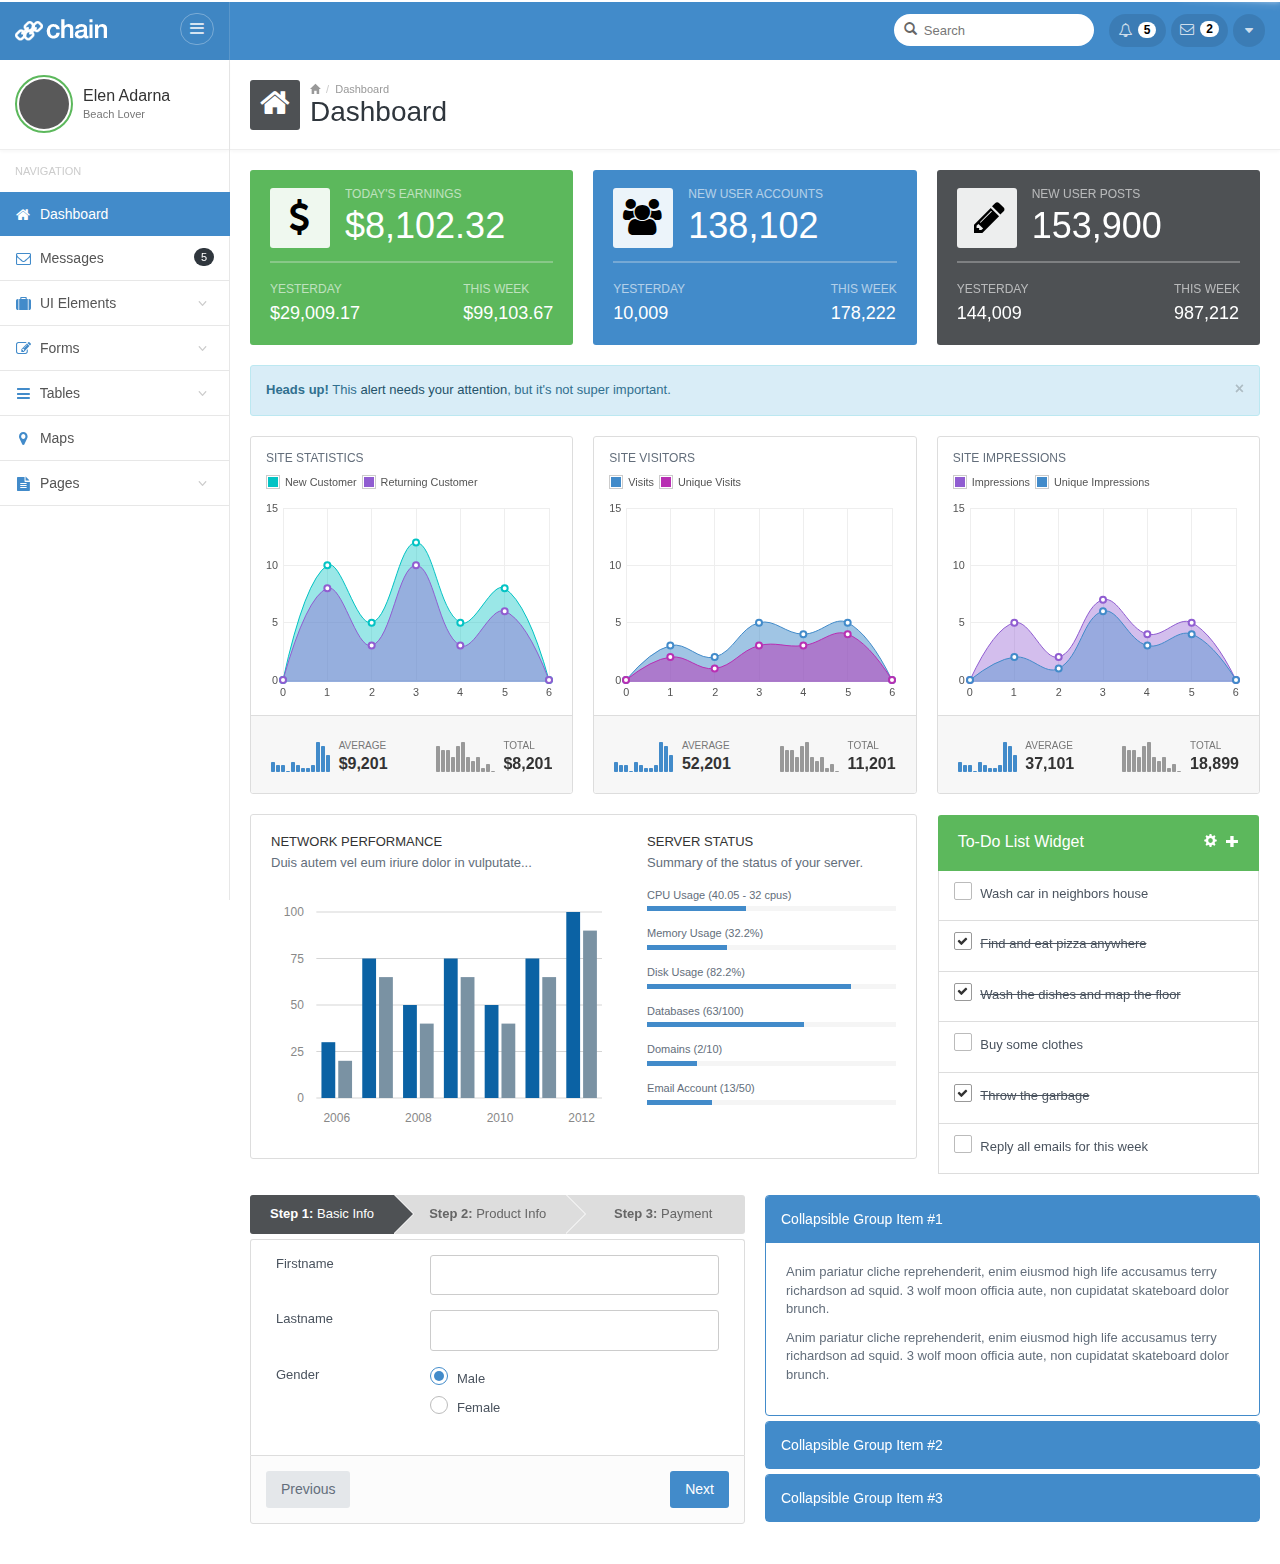
<file: template/index.html>
<!DOCTYPE html>
<html lang="en">
    <head>
        <meta charset="utf-8">
        <meta name="viewport" content="width=device-width, initial-scale=1.0, maximum-scale=1.0">
        <meta name="description" content="">
        <meta name="author" content="">

        <title>Chain Responsive Bootstrap3 Admin</title>

        <link href="css/style.default.css" rel="stylesheet">
        <link href="css/morris.css" rel="stylesheet">
        <link href="css/select2.css" rel="stylesheet" />

        <!-- HTML5 shim and Respond.js IE8 support of HTML5 elements and media queries -->
        <!--[if lt IE 9]>
        <script src="js/html5shiv.js"></script>
        <script src="js/respond.min.js"></script>
        <![endif]-->
    </head>

    <body>
        
        <header>
            <div class="headerwrapper">
                <div class="header-left">
                    <a href="index.html" class="logo">
                        <img src="images/logo.png" alt="" /> 
                    </a>
                    <div class="pull-right">
                        <a href="" class="menu-collapse">
                            <i class="fa fa-bars"></i>
                        </a>
                    </div>
                </div><!-- header-left -->
                
                <div class="header-right">
                    
                    <div class="pull-right">
                        
                        <form class="form form-search" action="search-results.html">
                            <input type="search" class="form-control" placeholder="Search" />
                        </form>
                        
                        <div class="btn-group btn-group-list btn-group-notification">
                            <button type="button" class="btn btn-default dropdown-toggle" data-toggle="dropdown">
                              <i class="fa fa-bell-o"></i>
                              <span class="badge">5</span>
                            </button>
                            <div class="dropdown-menu pull-right">
                                <a href="" class="link-right"><i class="fa fa-search"></i></a>
                                <h5>Notification</h5>
                                <ul class="media-list dropdown-list">
                                    <li class="media">
                                        <img class="img-circle pull-left noti-thumb" src="images/photos/user1.png" alt="">
                                        <div class="media-body">
                                          <strong>Nusja Nawancali</strong> likes a photo of you
                                          <small class="date"><i class="fa fa-thumbs-up"></i> 15 minutes ago</small>
                                        </div>
                                    </li>
                                    <li class="media">
                                        <img class="img-circle pull-left noti-thumb" src="images/photos/user2.png" alt="">
                                        <div class="media-body">
                                          <strong>Weno Carasbong</strong> shared a photo of you in your <strong>Mobile Uploads</strong> album.
                                          <small class="date"><i class="fa fa-calendar"></i> July 04, 2014</small>
                                        </div>
                                    </li>
                                    <li class="media">
                                        <img class="img-circle pull-left noti-thumb" src="images/photos/user3.png" alt="">
                                        <div class="media-body">
                                          <strong>Venro Leonga</strong> likes a photo of you
                                          <small class="date"><i class="fa fa-thumbs-up"></i> July 03, 2014</small>
                                        </div>
                                    </li>
                                    <li class="media">
                                        <img class="img-circle pull-left noti-thumb" src="images/photos/user4.png" alt="">
                                        <div class="media-body">
                                          <strong>Nanterey Reslaba</strong> shared a photo of you in your <strong>Mobile Uploads</strong> album.
                                          <small class="date"><i class="fa fa-calendar"></i> July 03, 2014</small>
                                        </div>
                                    </li>
                                    <li class="media">
                                        <img class="img-circle pull-left noti-thumb" src="images/photos/user1.png" alt="">
                                        <div class="media-body">
                                          <strong>Nusja Nawancali</strong> shared a photo of you in your <strong>Mobile Uploads</strong> album.
                                          <small class="date"><i class="fa fa-calendar"></i> July 02, 2014</small>
                                        </div>
                                    </li>
                                </ul>
                                <div class="dropdown-footer text-center">
                                    <a href="" class="link">See All Notifications</a>
                                </div>
                            </div><!-- dropdown-menu -->
                        </div><!-- btn-group -->
                        
                        <div class="btn-group btn-group-list btn-group-messages">
                            <button type="button" class="btn btn-default dropdown-toggle" data-toggle="dropdown">
                                <i class="fa fa-envelope-o"></i>
                                <span class="badge">2</span>
                            </button>
                            <div class="dropdown-menu pull-right">
                                <a href="" class="link-right"><i class="fa fa-plus"></i></a>
                                <h5>New Messages</h5>
                                <ul class="media-list dropdown-list">
                                    <li class="media">
                                        <span class="badge badge-success">New</span>
                                        <img class="img-circle pull-left noti-thumb" src="images/photos/user1.png" alt="">
                                        <div class="media-body">
                                          <strong>Nusja Nawancali</strong>
                                          <p>Hi! How are you?...</p>
                                          <small class="date"><i class="fa fa-clock-o"></i> 15 minutes ago</small>
                                        </div>
                                    </li>
                                    <li class="media">
                                        <span class="badge badge-success">New</span>
                                        <img class="img-circle pull-left noti-thumb" src="images/photos/user2.png" alt="">
                                        <div class="media-body">
                                          <strong>Weno Carasbong</strong>
                                          <p>Lorem ipsum dolor sit amet...</p>
                                          <small class="date"><i class="fa fa-clock-o"></i> July 04, 2014</small>
                                        </div>
                                    </li>
                                    <li class="media">
                                        <img class="img-circle pull-left noti-thumb" src="images/photos/user3.png" alt="">
                                        <div class="media-body">
                                          <strong>Venro Leonga</strong>
                                          <p>Do you have the time to listen to me...</p>
                                          <small class="date"><i class="fa fa-clock-o"></i> July 03, 2014</small>
                                        </div>
                                    </li>
                                    <li class="media">
                                        <img class="img-circle pull-left noti-thumb" src="images/photos/user4.png" alt="">
                                        <div class="media-body">
                                          <strong>Nanterey Reslaba</strong>
                                          <p>It might seem crazy what I'm about to say...</p>
                                          <small class="date"><i class="fa fa-clock-o"></i> July 03, 2014</small>
                                        </div>
                                    </li>
                                    <li class="media">
                                        <img class="img-circle pull-left noti-thumb" src="images/photos/user1.png" alt="">
                                        <div class="media-body">
                                          <strong>Nusja Nawancali</strong>
                                          <p>Hey I just met you and this is crazy...</p>
                                          <small class="date"><i class="fa fa-clock-o"></i> July 02, 2014</small>
                                        </div>
                                    </li>
                                </ul>
                                <div class="dropdown-footer text-center">
                                    <a href="" class="link">See All Messages</a>
                                </div>
                            </div><!-- dropdown-menu -->
                        </div><!-- btn-group -->
                        
                        <div class="btn-group btn-group-option">
                            <button type="button" class="btn btn-default dropdown-toggle" data-toggle="dropdown">
                              <i class="fa fa-caret-down"></i>
                            </button>
                            <ul class="dropdown-menu pull-right" role="menu">
                              <li><a href="#"><i class="glyphicon glyphicon-user"></i> My Profile</a></li>
                              <li><a href="#"><i class="glyphicon glyphicon-star"></i> Activity Log</a></li>
                              <li><a href="#"><i class="glyphicon glyphicon-cog"></i> Account Settings</a></li>
                              <li><a href="#"><i class="glyphicon glyphicon-question-sign"></i> Help</a></li>
                              <li class="divider"></li>
                              <li><a href="#"><i class="glyphicon glyphicon-log-out"></i>Sign Out</a></li>
                            </ul>
                        </div><!-- btn-group -->
                        
                    </div><!-- pull-right -->
                    
                </div><!-- header-right -->
                
            </div><!-- headerwrapper -->
        </header>
        
        <section>
            <div class="mainwrapper">
                <div class="leftpanel">
                    <div class="media profile-left">
                        <a class="pull-left profile-thumb" href="profile.html">
                            <img class="img-circle" src="images/photos/profile.png" alt="">
                        </a>
                        <div class="media-body">
                            <h4 class="media-heading">Elen Adarna</h4>
                            <small class="text-muted">Beach Lover</small>
                        </div>
                    </div><!-- media -->
                    
                    <h5 class="leftpanel-title">Navigation</h5>
                    <ul class="nav nav-pills nav-stacked">
                        <li class="active"><a href="index.html"><i class="fa fa-home"></i> <span>Dashboard</span></a></li>
                        <li><a href="messages.html"><span class="pull-right badge">5</span><i class="fa fa-envelope-o"></i> <span>Messages</span></a></li>
                        <li class="parent"><a href=""><i class="fa fa-suitcase"></i> <span>UI Elements</span></a>
                            <ul class="children">
                                <li><a href="alerts.html">Alerts &amp; Notifications</a></li>
                                <li><a href="buttons.html">Buttons</a></li>
                                <li><a href="extras.html">Extras</a></li>
                                <li><a href="graphs.html">Graphs &amp; Charts</a></li>
                                <li><a href="icons.html">Icons</a></li>
                                <li><a href="modals.html">Modals</a></li>
                                <li><a href="widgets.html">Panels &amp; Widgets</a></li>
                                <li><a href="sliders.html">Sliders</a></li>                                
                                <li><a href="tabs-accordions.html">Tabs &amp; Accordions</a></li>
                                <li><a href="typography.html">Typography</a></li>
                            </ul>
                        </li>
                        <li class="parent"><a href=""><i class="fa fa-edit"></i> <span>Forms</span></a>
                            <ul class="children">
                                <li><a href="code-editor.html">Code Editor</a></li>
                                <li><a href="general-forms.html">General Forms</a></li>
                                <li><a href="form-layouts.html">Layouts</a></li>
                                <li><a href="wysiwyg.html">Text Editor</a></li>
                                <li><a href="form-validation.html">Validation</a></li>
                                <li><a href="form-wizards.html">Wizards</a></li>
                            </ul>
                        </li>
                        <li class="parent"><a href=""><i class="fa fa-bars"></i> <span>Tables</span></a>
                            <ul class="children">
                                <li><a href="basic-tables.html">Basic Tables</a></li>
                                <li><a href="data-tables.html">Data Tables</a></li>
                            </ul>
                        </li>
                        <li><a href="maps.html"><i class="fa fa-map-marker"></i> <span>Maps</span></a></li>
                        <li class="parent"><a href=""><i class="fa fa-file-text"></i> <span>Pages</span></a>
                            <ul class="children">
                                <li><a href="notfound.html">404 Page</a></li>
                                <li><a href="blank.html">Blank Page</a></li>
                                <li><a href="calendar.html">Calendar</a></li>
                                <li><a href="invoice.html">Invoice</a></li>
                                <li><a href="locked.html">Locked Screen</a></li>
                                <li><a href="media-manager.html">Media Manager</a></li>
                                <li><a href="people-directory.html">People Directory</a></li>
                                <li><a href="profile.html">Profile</a></li>                                
                                <li><a href="search-results.html">Search Results</a></li>
                                <li><a href="signin.html">Sign In</a></li>
                                <li><a href="signup.html">Sign Up</a></li>
                            </ul>
                        </li>
                        
                    </ul>
                    
                </div><!-- leftpanel -->
                
                <div class="mainpanel">
                    <div class="pageheader">
                        <div class="media">
                            <div class="pageicon pull-left">
                                <i class="fa fa-home"></i>
                            </div>
                            <div class="media-body">
                                <ul class="breadcrumb">
                                    <li><a href=""><i class="glyphicon glyphicon-home"></i></a></li>
                                    <li>Dashboard</li>
                                </ul>
                                <h4>Dashboard</h4>
                            </div>
                        </div><!-- media -->
                    </div><!-- pageheader -->
                    
                    <div class="contentpanel">
                        
                        <div class="row row-stat">
                            <div class="col-md-4">
                                <div class="panel panel-success-alt noborder">
                                    <div class="panel-heading noborder">
                                        <div class="panel-btns">
                                            <a href="" class="panel-close tooltips" data-toggle="tooltip" title="Close Panel"><i class="fa fa-times"></i></a>
                                        </div><!-- panel-btns -->
                                        <div class="panel-icon"><i class="fa fa-dollar"></i></div>
                                        <div class="media-body">
                                            <h5 class="md-title nomargin">Today's Earnings</h5>
                                            <h1 class="mt5">$8,102.32</h1>
                                        </div><!-- media-body -->
                                        <hr>
                                        <div class="clearfix mt20">
                                            <div class="pull-left">
                                                <h5 class="md-title nomargin">Yesterday</h5>
                                                <h4 class="nomargin">$29,009.17</h4>
                                            </div>
                                            <div class="pull-right">
                                                <h5 class="md-title nomargin">This Week</h5>
                                                <h4 class="nomargin">$99,103.67</h4>
                                            </div>
                                        </div>
                                        
                                    </div><!-- panel-body -->
                                </div><!-- panel -->
                            </div><!-- col-md-4 -->
                            
                            <div class="col-md-4">
                                <div class="panel panel-primary noborder">
                                    <div class="panel-heading noborder">
                                        <div class="panel-btns">
                                            <a href="" class="panel-close tooltips" data-toggle="tooltip" title="Close Panel"><i class="fa fa-times"></i></a>
                                        </div><!-- panel-btns -->
                                        <div class="panel-icon"><i class="fa fa-users"></i></div>
                                        <div class="media-body">
                                            <h5 class="md-title nomargin">New User Accounts</h5>
                                            <h1 class="mt5">138,102</h1>
                                        </div><!-- media-body -->
                                        <hr>
                                        <div class="clearfix mt20">
                                            <div class="pull-left">
                                                <h5 class="md-title nomargin">Yesterday</h5>
                                                <h4 class="nomargin">10,009</h4>
                                            </div>
                                            <div class="pull-right">
                                                <h5 class="md-title nomargin">This Week</h5>
                                                <h4 class="nomargin">178,222</h4>
                                            </div>
                                        </div>
                                        
                                    </div><!-- panel-body -->
                                </div><!-- panel -->
                            </div><!-- col-md-4 -->
                            
                            <div class="col-md-4">
                                <div class="panel panel-dark noborder">
                                    <div class="panel-heading noborder">
                                        <div class="panel-btns">
                                            <a href="" class="panel-close tooltips" data-toggle="tooltip" data-placement="left" title="Close Panel"><i class="fa fa-times"></i></a>
                                        </div><!-- panel-btns -->
                                        <div class="panel-icon"><i class="fa fa-pencil"></i></div>
                                        <div class="media-body">
                                            <h5 class="md-title nomargin">New User Posts</h5>
                                            <h1 class="mt5">153,900</h1>
                                        </div><!-- media-body -->
                                        <hr>
                                        <div class="clearfix mt20">
                                            <div class="pull-left">
                                                <h5 class="md-title nomargin">Yesterday</h5>
                                                <h4 class="nomargin">144,009</h4>
                                            </div>
                                            <div class="pull-right">
                                                <h5 class="md-title nomargin">This Week</h5>
                                                <h4 class="nomargin">987,212</h4>
                                            </div>
                                        </div>
                                        
                                    </div><!-- panel-body -->
                                </div><!-- panel -->
                            </div><!-- col-md-4 -->
                        </div><!-- row -->
                        
                        <div class="alert alert-info">
                            <button aria-hidden="true" data-dismiss="alert" class="close" type="button">&times;</button>
                            <strong>Heads up!</strong> This <a class="alert-link" href="">alert needs your attention</a>, but it's not super important.
                        </div>

                        <div class="row">
                            <div class="col-md-4">
                                <div class="panel panel-default">
                                    <div class="panel-body padding15">
                                        <h5 class="md-title mt0 mb10">Site Statistics</h5>
                                        <div id="basicFlotLegend" class="flotLegend"></div>
                                        <div id="basicflot" class="flotChart"></div>
                                    </div><!-- panel-body -->
                                    <div class="panel-footer">
                                        <div class="tinystat pull-left">
                                            <div id="sparkline" class="chart mt5"></div>
                                            <div class="datainfo">
                                                <span class="text-muted">Average</span>
                                                <h4>$9,201</h4>
                                            </div>
                                        </div><!-- tinystat -->
                                        <div class="tinystat pull-right">
                                            <div id="sparkline2" class="chart mt5"></div>
                                            <div class="datainfo">
                                                <span class="text-muted">Total</span>
                                                <h4>$8,201</h4>
                                            </div>
                                        </div><!-- tinystat -->
                                    </div><!-- panel-footer -->
                                </div><!-- panel -->
                            </div>
                            
                            <div class="col-md-4">
                                <div class="panel panel-default">
                                    <div class="panel-body padding15">
                                        <h5 class="md-title mt0 mb10">Site Visitors</h5>
                                        <div id="basicFlotLegend2" class="flotLegend"></div>
                                        <div id="basicflot2" class="flotChart"></div>
                                    </div><!-- panel-body -->
                                    <div class="panel-footer">
                                        <div class="tinystat pull-left">
                                            <div id="sparkline3" class="chart mt5"></div>
                                            <div class="datainfo">
                                                <span class="text-muted">Average</span>
                                                <h4>52,201</h4>
                                            </div>
                                        </div><!-- tinystat -->
                                        <div class="tinystat pull-right">
                                            <div id="sparkline4" class="chart mt5"></div>
                                            <div class="datainfo">
                                                <span class="text-muted">Total</span>
                                                <h4>11,201</h4>
                                            </div>
                                        </div><!-- tinystat -->
                                    </div><!-- panel-footer -->
                                </div><!-- panel -->
                            </div>
                            
                            <div class="col-md-4">
                                <div class="panel panel-default">
                                    <div class="panel-body padding15">
                                        <h5 class="md-title mt0 mb10">Site Impressions</h5>
                                        <div id="basicFlotLegend3" class="flotLegend"></div>
                                        <div id="basicflot3" class="flotChart"></div>
                                    </div><!-- panel-body -->
                                    <div class="panel-footer">
                                        <div class="tinystat pull-left">
                                            <div id="sparkline5" class="chart mt5"></div>
                                            <div class="datainfo">
                                                <span class="text-muted">Average</span>
                                                <h4>37,101</h4>
                                            </div>
                                        </div><!-- tinystat -->
                                        <div class="tinystat pull-right">
                                            <div id="sparkline6" class="chart mt5"></div>
                                            <div class="datainfo">
                                                <span class="text-muted">Total</span>
                                                <h4>18,899</h4>
                                            </div>
                                        </div><!-- tinystat -->
                                    </div><!-- panel-footer -->
                                </div><!-- panel -->
                            </div>
                            
                        </div><!-- row -->
                        
                        <div class="row">
                            <div class="col-md-8">
                                <div class="panel panel-default">
                                  <div class="panel-body">
                                    <div class="row">
                                      <div class="col-md-7">
                                        <h5 class="lg-title">Network Performance</h5>
                                        <p class="mb15">Duis autem vel eum iriure dolor in vulputate...</p>
                                        <div id="bar-chart"></div>
                                      </div><!-- col-md-7 -->
                                      <div class="col-md-5">
                                        <h5 class="lg-title">Server Status</h5>
                                        <p class="mb15">Summary of the status of your server.</p>
                                        
                                        <span class="sublabel">CPU Usage (40.05 - 32 cpus)</span>
                                        <div class="progress progress-xs progress-metro">
                                          <div class="progress-bar progress-bar-primary" role="progressbar" aria-valuenow="40" aria-valuemin="0" aria-valuemax="100" style="width: 40%"></div>
                                        </div><!-- progress -->
                                        
                                        <span class="sublabel">Memory Usage (32.2%)</span>
                                        <div class="progress progress-xs progress-metro">
                                          <div class="progress-bar progress-bar-primary" role="progressbar" aria-valuenow="40" aria-valuemin="0" aria-valuemax="100" style="width: 32%"></div>
                                        </div><!-- progress -->
                                        
                                        <span class="sublabel">Disk Usage (82.2%)</span>
                                        <div class="progress progress-xs progress-metro">
                                          <div class="progress-bar progress-bar-primary" role="progressbar" aria-valuenow="40" aria-valuemin="0" aria-valuemax="100" style="width: 82%"></div>
                                        </div><!-- progress -->
                                        
                                        <span class="sublabel">Databases (63/100)</span>
                                        <div class="progress progress-xs progress-metro">
                                          <div class="progress-bar progress-bar-primary" role="progressbar" aria-valuenow="40" aria-valuemin="0" aria-valuemax="100" style="width: 63%"></div>
                                        </div><!-- progress -->
                                        
                                        <span class="sublabel">Domains (2/10)</span>
                                        <div class="progress progress-xs progress-metro">
                                          <div class="progress-bar progress-bar-primary" role="progressbar" aria-valuenow="40" aria-valuemin="0" aria-valuemax="100" style="width: 20%"></div>
                                        </div><!-- progress -->
                                        
                                        <span class="sublabel">Email Account (13/50)</span>
                                        <div class="progress progress-xs progress-metro">
                                          <div class="progress-bar progress-bar-primary" role="progressbar" aria-valuenow="40" aria-valuemin="0" aria-valuemax="100" style="width: 26%"></div>
                                        </div><!-- progress -->
                                        
                                        
                                      </div><!-- col-md-5 -->
                                    </div><!-- row -->
                                  </div><!-- panel-body -->
                                </div><!-- panel -->
                            </div>
                            
                            <div class="col-md-4">
                                <div class="panel panel-success-head widget-todo">
                                    <div class="panel-heading">
                                        <div class="pull-right">
                                            <a title="" data-toggle="tooltip" class="tooltips mr5" href="" data-original-title="Settings"><i class="glyphicon glyphicon-cog"></i></a>
                                            <a title="" data-toggle="tooltip" class="tooltips" id="addnewtodo" href="" data-original-title="Add New"><i class="glyphicon glyphicon-plus"></i></a>
                                        </div><!-- panel-btns -->
                                        <h3 class="panel-title">To-Do List Widget</h3>
                                    </div>
                                    <ul class="panel-body list-group nopadding">
                                        <li class="list-group-item">
                                              <div class="ckbox ckbox-default">
                                                  <input type="checkbox" id="washcar" value="1">
                                                  <label for="washcar">Wash car in neighbors house</label>
                                              </div>
                                        </li>
                                        <li class="list-group-item">
                                              <div class="ckbox ckbox-default">
                                                  <input type="checkbox" checked="checked" id="eatpizza" value="1">
                                                  <label for="eatpizza">Find and eat pizza anywhere</label>
                                              </div>
                                        </li>
                                        <li class="list-group-item">
                                              <div class="ckbox ckbox-default">
                                                  <input type="checkbox" checked="checked" id="washdish" value="1">
                                                  <label for="washdish">Wash the dishes and map the floor</label>
                                              </div>
                                        </li>
                                        <li class="list-group-item">
                                              <div class="ckbox ckbox-default">
                                                  <input type="checkbox" id="buyclothes" value="1">
                                                  <label for="buyclothes">Buy some clothes</label>
                                              </div>
                                        </li>
                                        <li class="list-group-item">
                                              <div class="ckbox ckbox-default">
                                                  <input type="checkbox" checked="checked" id="throw" value="1">
                                                  <label for="throw">Throw the garbage</label>
                                              </div>
                                        </li>
                                        <li class="list-group-item">
                                              <div class="ckbox ckbox-default">
                                                  <input type="checkbox" id="reply" value="1">
                                                  <label for="reply">Reply all emails for this week</label>
                                              </div>
                                        </li>
                                    </ul>
                                </div>
                            </div><!-- col-md-4 -->
                        </div><!-- row -->
                        
                        <div class="row row-dashboard">
                            <div class="col-md-6">
                                <!-- BASIC WIZARD -->
                                <form method="post" id="basicWizard" class="panel-wizard">
                                    <ul class="nav nav-justified nav-wizard mt0">
                                        <li><a href="#tab1" data-toggle="tab"><strong>Step 1:</strong> Basic Info</a></li>
                                        <li><a href="#tab2" data-toggle="tab"><strong>Step 2:</strong> Product Info</a></li>
                                        <li><a href="#tab3" data-toggle="tab"><strong>Step 3:</strong> Payment</a></li>
                                    </ul>
                
                                    <div class="tab-content">
                                        <div class="tab-pane" id="tab1">
                                            <div class="form-group">
                                                <label class="col-sm-4">Firstname</label>
                                                <div class="col-sm-8">
                                                    <input type="text" name="firstname" class="form-control" />
                                                </div>
                                            </div><!-- form-group -->
                                            
                                            <div class="form-group">
                                                <label class="col-sm-4">Lastname</label>
                                                <div class="col-sm-8">
                                                    <input type="text" name="lastname" class="form-control" />
                                                </div>
                                            </div><!-- form-group -->
                                            
                                            <div class="form-group">
                                                <label class="col-sm-4">Gender</label>
                                                <div class="col-sm-8">
                                                    <div class="rdio rdio-primary">
                                                        <input type="radio" checked="checked" id="male" value="m" name="radio">
                                                        <label for="male">Male</label>
                                                    </div>
                                                    <div class="rdio rdio-primary">
                                                        <input type="radio" value="f" id="female" name="radio">
                                                        <label for="female">Female</label>
                                                    </div>
                                                </div>
                                            </div><!-- form-group -->
                                        </div><!-- tab-pane -->
                                        
                                        <div class="tab-pane" id="tab2">
                                            <div class="form-group">
                                                <label class="col-sm-4">Product ID</label>
                                                <div class="col-sm-5">
                                                    <input type="text" name="product_id" class="form-control" />
                                                </div>
                                            </div><!-- form-group -->
                                            
                                            <div class="form-group">
                                                <label class="col-sm-4">Product Name</label>
                                                <div class="col-sm-8">
                                                    <input type="text" name="product_name" class="form-control" />
                                                </div>
                                            </div><!-- form-group -->
                                            
                                            <div class="form-group">
                                                <label class="col-sm-4">Category</label>
                                                <div class="col-sm-4">
                                                    <select class="width100p" data-placeholder="Choose One">
                                                        <option value="">Choose One</option>
                                                        <option value="">3D Animation</option>
                                                        <option value="">Web Design</option>
                                                        <option value="">Software Engineering</option>
                                                    </select>
                                                </div>
                                            </div><!-- form-group -->
                                        </div><!-- tab-pane -->
                                        
                                        <div class="tab-pane" id="tab3">
                                            <div class="form-group">
                                                <label class="col-sm-4">Card No</label>
                                                <div class="col-sm-8">
                                                    <input type="text" name="cardno" class="form-control" />
                                                </div>
                                            </div><!-- form-group -->
                      
                                            <div class="form-group">
                                                <label class="col-sm-4">Expiration</label>
                                                <div class="col-sm-4">
                                                    <select class="width100p" data-placeholder="Month">
                                                        <option value="">Choose One</option>
                                                        <option value="">January</option>
                                                        <option value="">February</option>
                                                        <option value="">March</option>
                                                        <option value="">...</option>
                                                    </select>
                                                </div>
                                                <div class="col-sm-4">
                                                    <select class="width100p" data-placeholder="Year">
                                                        <option value="">Choose One</option>
                                                        <option value="">2013</option>
                                                        <option value="">2014</option>
                                                        <option value="">2015</option>
                                                        <option value="">...</option>
                                                    </select>
                                                </div>
                                            </div><!-- form-group -->
                      
                                            <div class="form-group">
                                                <label class="col-sm-4">CSV</label>
                                                <div class="col-sm-4">
                                                    <input type="text" name="csv" class="form-control" />
                                                </div>
                                            </div><!-- form-group -->
                                        </div><!-- tab-pane -->
                                    </div><!-- tab-content -->
                
                                    <ul class="list-unstyled wizard">
                                        <li class="pull-left previous"><button type="button" class="btn btn-default">Previous</button></li>
                                        <li class="pull-right next"><button type="button" class="btn btn-primary">Next</button></li>
                                        <li class="pull-right finish hide"><button type="submit" class="btn btn-primary">Finish</button></li>
                                    </ul>
                                    
                                </form><!-- #basicWizard -->
                            </div><!-- col-md-6 -->
                            
                            <div class="col-md-6">
                                <div class="panel-group" id="accordion2">
                                    <div class="panel panel-primary">
                                        <div class="panel-heading">
                                            <h4 class="panel-title">
                                                <a data-toggle="collapse" data-parent="#accordion2" href="#collapseOne2">
                                                    Collapsible Group Item #1
                                                </a>
                                            </h4>
                                        </div>
                                        <div id="collapseOne2" class="panel-collapse collapse in">
                                            <div class="panel-body">
                                                <p>Anim pariatur cliche reprehenderit, enim eiusmod high life accusamus terry richardson ad squid. 3 wolf moon officia aute, non cupidatat skateboard dolor brunch.</p>
                                                <p>Anim pariatur cliche reprehenderit, enim eiusmod high life accusamus terry richardson ad squid. 3 wolf moon officia aute, non cupidatat skateboard dolor brunch.</p>
                                            </div>
                                        </div>
                                    </div><!-- panel -->
                                    
                                    <div class="panel panel-primary">
                                        <div class="panel-heading">
                                            <h4 class="panel-title">
                                                <a data-toggle="collapse" class="collapsed" data-parent="#accordion2" href="#collapseTwo2">
                                                    Collapsible Group Item #2
                                                </a>
                                            </h4>
                                        </div>
                                        <div id="collapseTwo2" class="panel-collapse collapse">
                                            <div class="panel-body">
                                                Anim pariatur cliche reprehenderit, enim eiusmod high life accusamus terry richardson ad squid. 3 wolf moon officia aute, non cupidatat skateboard dolor brunch. Food truck quinoa nesciunt laborum eiusmod. Brunch 3 wolf moon tempor, sunt aliqua put a bird on it squid single-origin coffee nulla assumenda shoreditch et. Nihil anim keffiyeh helvetica, craft beer labore wes anderson cred nesciunt sapiente ea proident. Ad vegan excepteur butcher vice lomo. Leggings occaecat craft beer farm-to-table, raw denim aesthetic synth nesciunt you probably haven't heard of them accusamus labore sustainable VHS.
                                            </div>
                                        </div>
                                    </div><!-- panel -->
                                    
                                    <div class="panel panel-primary">
                                        <div class="panel-heading">
                                            <h4 class="panel-title">
                                                <a data-toggle="collapse" class="collapsed" data-parent="#accordion2" href="#collapseThree2">
                                                    Collapsible Group Item #3
                                                </a>
                                            </h4>
                                        </div>
                                        <div id="collapseThree2" class="panel-collapse collapse">
                                            <div class="panel-body">
                                                <p>Anim pariatur cliche reprehenderit, enim eiusmod high life accusamus terry richardson ad squid. 3 wolf moon officia aute, non cupidatat skateboard dolor brunch.</p>
                                                <p>Food truck quinoa nesciunt laborum eiusmod. Brunch 3 wolf moon tempor, sunt aliqua put a bird on it squid single-origin coffee nulla assumenda shoreditch et. Nihil anim keffiyeh helvetica, craft beer labore wes anderson cred nesciunt sapiente ea proident.</p>
                                            </div>
                                        </div>
                                    </div><!-- panel -->
                                    
                                </div><!-- panel-group -->
                            </div>
                        </div><!-- row -->
                        
                    </div><!-- contentpanel -->
                    
                </div><!-- mainpanel -->
            </div><!-- mainwrapper -->
        </section>


        <script src="js/jquery-1.11.1.min.js"></script>
       <script src="js/jquery-migrate-1.2.1.min.js"></script>
        <script src="js/bootstrap.min.js"></script>
        <script src="js/modernizr.min.js"></script>
        <script src="js/pace.min.js"></script>
        <script src="js/retina.min.js"></script>
        <script src="js/jquery.cookies.js"></script>
        
        <script src="js/flot/jquery.flot.min.js"></script>
        <script src="js/flot/jquery.flot.resize.min.js"></script>
        <script src="js/flot/jquery.flot.spline.min.js"></script>
        <script src="js/jquery.sparkline.min.js"></script>
        <script src="js/morris.min.js"></script>
        <script src="js/raphael-2.1.0.min.js"></script>
        <script src="js/bootstrap-wizard.min.js"></script>
        <script src="js/select2.min.js"></script>

        <script src="js/custom.js"></script>
        <script src="js/dashboard.js"></script>

    </body>
</html>
</file>
<file: template/css/morris.css>
.morris-hover {
   position: absolute;
   z-index: 1000;
}

.morris-hover.morris-default-style {
   border-radius: 3px;
   padding: 6px;
   color: #333;
   background: rgba(255, 255, 255, 0.8);
   border: 1px solid #ddd;
   font-size: 12px;
   text-align: center;
}

.morris-hover.morris-default-style .morris-hover-row-label {
   font-weight: bold;
   margin: 0.25em 0;
}

.morris-hover.morris-default-style .morris-hover-point{
   white-space: nowrap;
   margin: 0.1em 0;
}
</file>
<file: template/css/select2.css>
/*
Version: 3.5.0 Timestamp: Mon Jun 16 19:29:44 EDT 2014
*/
.select2-container {
    margin: 0;
    position: relative;
    display: inline-block;
    /* inline-block for ie7 */
    zoom: 1;
    *display: inline;
    vertical-align: middle;
}

.select2-container,
.select2-drop,
.select2-search,
.select2-search input {
  /*
    Force border-box so that % widths fit the parent
    container without overlap because of margin/padding.
    More Info : http://www.quirksmode.org/css/box.html
  */
  -webkit-box-sizing: border-box; /* webkit */
     -moz-box-sizing: border-box; /* firefox */
          box-sizing: border-box; /* css3 */
}

.select2-container .select2-choice {
    display: block;
    padding: 5px 0 5px 8px;
    overflow: hidden;
    position: relative;
    font-size: 13px;

    border: 1px solid #ccc;
    white-space: nowrap;
    line-height: 29px;
    color: #444;
    text-decoration: none;

    -moz-border-radius: 3px;
    -webkit-border-radius: 3px;
    border-radius: 3px;

    background-clip: padding-box;
    background-color: #fff;

    -webkit-touch-callout: none;
      -webkit-user-select: none;
         -moz-user-select: none;
          -ms-user-select: none;
              user-select: none;
}

html[dir="rtl"] .select2-container .select2-choice {
    padding: 0 8px 0 0;
}

.select2-container.select2-drop-above .select2-choice {
    border-bottom-color: #aaa;

    border-radius: 0 0 4px 4px;

    background-image: -webkit-gradient(linear, left bottom, left top, color-stop(0, #eee), color-stop(0.9, #fff));
    background-image: -webkit-linear-gradient(center bottom, #eee 0%, #fff 90%);
    background-image: -moz-linear-gradient(center bottom, #eee 0%, #fff 90%);
    filter: progid:DXImageTransform.Microsoft.gradient(startColorstr='#ffffff', endColorstr='#eeeeee', GradientType=0);
    background-image: linear-gradient(to bottom, #eee 0%, #fff 90%);
}

.select2-container.select2-allowclear .select2-choice .select2-chosen {
    margin-right: 42px;
}

.select2-container .select2-choice > .select2-chosen {
    margin-right: 26px;
    display: block;
    overflow: hidden;

    white-space: nowrap;

    text-overflow: ellipsis;
    float: none;
    width: auto;
}

html[dir="rtl"] .select2-container .select2-choice > .select2-chosen {
    margin-left: 26px;
    margin-right: 0;
}

.select2-container .select2-choice abbr {
    display: none;
    width: 12px;
    height: 12px;
    position: absolute;
    right: 24px;
    top: 8px;

    font-size: 1px;
    text-decoration: none;

    border: 0;
    background: url('../images/select2.png') right top no-repeat;
    cursor: pointer;
    outline: 0;
}

.select2-container.select2-allowclear .select2-choice abbr {
    display: inline-block;
}

.select2-container .select2-choice abbr:hover {
    background-position: right -11px;
    cursor: pointer;
}

.select2-drop-mask {
    border: 0;
    margin: 0;
    padding: 0;
    position: fixed;
    left: 0;
    top: 0;
    min-height: 100%;
    min-width: 100%;
    height: auto;
    width: auto;
    opacity: 0;
    z-index: 9998;
    /* styles required for IE to work */
    background-color: #fff;
    filter: alpha(opacity=0);
}

.select2-drop {
    width: 100%;
    margin-top: -1px;
    position: absolute;
    z-index: 9999;
    top: 100%;

    background: #fff;
    color: #000;
    border: 1px solid #aaa;
    border-top: 0;

    border-radius: 0 0 4px 4px;

    -webkit-box-shadow: 0 4px 5px rgba(0, 0, 0, .15);
            box-shadow: 0 4px 5px rgba(0, 0, 0, .15);
}

.select2-drop.select2-drop-above {
    margin-top: 1px;
    border-top: 1px solid #aaa;
    border-bottom: 0;

    border-radius: 4px 4px 0 0;

    -webkit-box-shadow: 0 -4px 5px rgba(0, 0, 0, .15);
            box-shadow: 0 -4px 5px rgba(0, 0, 0, .15);
}

.select2-drop-active {
    border: 1px solid #999;
    border-top: 1px solid #999;
    background: #f7f7f7;
}

.select2-drop.select2-drop-above.select2-drop-active {
    border-top: 1px solid #999;
}

.select2-drop-auto-width {
    border-top: 1px solid #aaa;
    width: auto;
}

.select2-drop-auto-width .select2-search {
    padding-top: 4px;
}

.select2-container .select2-choice .select2-arrow {
    display: inline-block;
    width: 23px;
    height: 100%;
    position: absolute;
    right: 0;
    top: 2px;

    -moz-borde-radius: 0 3px 3px 0;
    -webkit-border-radius: 0 3px 3px 0;
    border-radius: 0 3px 3px 0;

    background-clip: padding-box;
}

html[dir="rtl"] .select2-container .select2-choice .select2-arrow {
    left: 0;
    right: auto;

    border-left: none;
    border-right: 1px solid #aaa;
    border-radius: 4px 0 0 4px;
}

.select2-container .select2-choice .select2-arrow b {
    display: block;
    width: 100%;
    height: 100%;
    background: url('../images/droparrows.png') no-repeat 0 15px;
    opacity: 0.75;
}

html[dir="rtl"] .select2-container .select2-choice .select2-arrow b {
    background-position: 2px 1px;
}

.select2-search {
    display: inline-block;
    width: 100%;
    min-height: 26px;
    margin: 0;
    padding-left: 4px;
    padding-right: 4px;

    position: relative;
    z-index: 10000;

    white-space: nowrap;
}

.select2-search input {
    width: 100%;
    height: auto !important;
    min-height: 26px;
    padding: 4px 20px 4px 5px;
    margin: 5px 0 0 0;

    outline: 0;
    font-family: sans-serif;
    font-size: 1em;

    border: 1px solid #aaa;
    border-radius: 0;

    -webkit-box-shadow: none;
            box-shadow: none;

    background: #fff url('../images/select2.png') no-repeat 100% -22px;
}

html[dir="rtl"] .select2-search input {
    padding: 4px 5px 4px 20px;

    background: #fff url('../images/select2.png') no-repeat -37px -22px;
    background: url('../images/select2.png') no-repeat -37px -22px, -webkit-gradient(linear, left bottom, left top, color-stop(0.85, #fff), color-stop(0.99, #eee));
    background: url('../images/select2.png') no-repeat -37px -22px, -webkit-linear-gradient(center bottom, #fff 85%, #eee 99%);
    background: url('../images/select2.png') no-repeat -37px -22px, -moz-linear-gradient(center bottom, #fff 85%, #eee 99%);
    background: url('../images/select2.png') no-repeat -37px -22px, linear-gradient(to bottom, #fff 85%, #eee 99%) 0 0;
}

.select2-drop.select2-drop-above .select2-search input {
    margin-top: 4px;
}

.select2-search input.select2-active {
    background: #fff url('../images/select2-spinner.gif') no-repeat 100%;
    background: url('../images/select2-spinner.gif') no-repeat 100%, -webkit-gradient(linear, left bottom, left top, color-stop(0.85, #fff), color-stop(0.99, #eee));
    background: url('../images/select2-spinner.gif') no-repeat 100%, -webkit-linear-gradient(center bottom, #fff 85%, #eee 99%);
    background: url('../images/select2-spinner.gif') no-repeat 100%, -moz-linear-gradient(center bottom, #fff 85%, #eee 99%);
    background: url('../images/select2-spinner.gif') no-repeat 100%, linear-gradient(to bottom, #fff 85%, #eee 99%) 0 0;
}

.select2-container-active .select2-choice,
.select2-container-active .select2-choices {
    border: 1px solid #999;
    outline: none;

    -moz-box-shadow: 3px 3px 0 rgba(12,12,12,0.05);
    -webkit-box-shadow: 3px 3px 0 rgba(12,12,12,0.05);
    box-shadow: 3px 3px 0 rgba(12,12,12,0.05);
}

.select2-dropdown-open .select2-choice {
    border-bottom-color: transparent;
    -webkit-box-shadow: 0 1px 0 #fff inset;
            box-shadow: 0 1px 0 #fff inset;

    border-bottom-left-radius: 0;
    border-bottom-right-radius: 0;
}

.select2-dropdown-open.select2-drop-above .select2-choice,
.select2-dropdown-open.select2-drop-above .select2-choices {
    border: 1px solid #5897fb;
    border-top-color: transparent;

    background-image: -webkit-gradient(linear, left top, left bottom, color-stop(0, #fff), color-stop(0.5, #eee));
    background-image: -webkit-linear-gradient(center top, #fff 0%, #eee 50%);
    background-image: -moz-linear-gradient(center top, #fff 0%, #eee 50%);
    filter: progid:DXImageTransform.Microsoft.gradient(startColorstr='#eeeeee', endColorstr='#ffffff', GradientType=0);
    background-image: linear-gradient(to bottom, #fff 0%, #eee 50%);
}

.select2-dropdown-open .select2-choice .select2-arrow {
    background: transparent;
    border-left: none;
    filter: none;
}
html[dir="rtl"] .select2-dropdown-open .select2-choice .select2-arrow {
    border-right: none;
}

.select2-dropdown-open .select2-choice .select2-arrow b {
    background-position: -48px 15px;
}

html[dir="rtl"] .select2-dropdown-open .select2-choice .select2-arrow b {
    background-position: -48px 15px;
}

.select2-hidden-accessible {
    border: 0;
    clip: rect(0 0 0 0);
    height: 1px;
    margin: -1px;
    overflow: hidden;
    padding: 0;
    position: absolute;
    width: 1px;
}

/* results */
.select2-results {
    max-height: 200px;
    padding: 0 0 0 4px;
    margin: 4px 4px 4px 0;
    position: relative;
    overflow-x: hidden;
    overflow-y: auto;
    -webkit-tap-highlight-color: rgba(0, 0, 0, 0);
}

html[dir="rtl"] .select2-results {
    padding: 0 4px 0 0;
    margin: 4px 0 4px 4px;
}

.select2-results ul.select2-result-sub {
    margin: 0;
    padding-left: 0;
}

.select2-results li {
    list-style: none;
    display: list-item;
    background-image: none;
    font-size: 13px;
    -moz-transition: all 0.2s ease-out 0s;
   -webkit-transition: all 0.2s ease-out 0s;
   transition: all 0.2s ease-out 0s;
}

.select2-results li.select2-result-with-children > .select2-result-label {
    font-weight: bold;
}

.select2-results .select2-result-label {
    padding: 3px 7px 4px;
    margin: 0;
    cursor: pointer;

    min-height: 1em;

    -webkit-touch-callout: none;
      -webkit-user-select: none;
         -moz-user-select: none;
          -ms-user-select: none;
              user-select: none;
}

.select2-results-dept-1 .select2-result-label { padding-left: 20px }
.select2-results-dept-2 .select2-result-label { padding-left: 40px }
.select2-results-dept-3 .select2-result-label { padding-left: 60px }
.select2-results-dept-4 .select2-result-label { padding-left: 80px }
.select2-results-dept-5 .select2-result-label { padding-left: 100px }
.select2-results-dept-6 .select2-result-label { padding-left: 110px }
.select2-results-dept-7 .select2-result-label { padding-left: 120px }

.select2-results .select2-highlighted {
    background: #666;
    color: #fff;
    -moz-border-radius: 2px;
    -webkit-border-radius: 2px;
    border-radius: 2px;
}

.select2-results li em {
    background: #feffde;
    font-style: normal;
}

.select2-results .select2-highlighted em {
    background: transparent;
}

.select2-results .select2-highlighted ul {
    background: #fff;
    color: #000;
}


.select2-results .select2-no-results,
.select2-results .select2-searching,
.select2-results .select2-selection-limit {
    background: #f4f4f4;
    display: list-item;
    padding-left: 5px;
}

/*
disabled look for disabled choices in the results dropdown
*/
.select2-results .select2-disabled.select2-highlighted {
    color: #666;
    background: #f4f4f4;
    display: list-item;
    cursor: default;
}
.select2-results .select2-disabled {
  background: #f4f4f4;
  display: list-item;
  cursor: default;
}

.select2-results .select2-selected {
    display: none;
}

.select2-more-results.select2-active {
    background: #f4f4f4 url('../images/select2-spinner.gif') no-repeat 100%;
}

.select2-more-results {
    background: #f4f4f4;
    display: list-item;
}

/* disabled styles */

.select2-container.select2-container-disabled .select2-choice {
    background-color: #f4f4f4;
    background-image: none;
    border: 1px solid #ddd;
    cursor: default;
}

.select2-container.select2-container-disabled .select2-choice .select2-arrow {
    background-color: #f4f4f4;
    background-image: none;
    border-left: 0;
}

.select2-container.select2-container-disabled .select2-choice abbr {
    display: none;
}


/* multiselect */

.select2-container-multi .select2-choices {
    height: auto !important;
    height: 1%;
    margin: 0;
    padding: 3px 5px 3px 5px;
    position: relative;
    font-size: 13px;

    border: 1px solid #ccc;
    cursor: text;
    overflow: hidden;

    background-color: #fff;
    
    -moz-border-radius: 3px;
    -webkit-border-radius: 3px;
    border-radius: 3px;
}

html[dir="rtl"] .select2-container-multi .select2-choices {
    padding: 0 0 0 5px;
}

.select2-locked {
  padding: 3px 5px 3px 5px !important;
}

.select2-container-multi .select2-choices {
    min-height: 26px;
}

.select2-container-multi.select2-container-active .select2-choices {
    border: 1px solid #999;
    outline: none;
    
    -moz-box-shadow: 3px 3px 0 rgba(12, 12, 12, 0.05);
    -webkit-box-shadow: 3px 3px 0 rgba(12, 12, 12, 0.05)
    box-shadow: 3px 3px 0 rgba(12, 12, 12, 0.05);
    
    -moz-border-radius: 3px 3px 0 0;
    -webkit-border-radius: 3px 3px 0 0;
    border-radius: 3px 3px 0 0;
}
.select2-container-multi .select2-choices li {
    float: left;
    list-style: none;
}

.select2-container-multi .select2-choices li:first-child {
    margin-left: 0;    
}

html[dir="rtl"] .select2-container-multi .select2-choices li
{
    float: right;
}
.select2-container-multi .select2-choices .select2-search-field {
    margin: 0;
    padding: 0;
    white-space: nowrap;
}

.select2-container-multi .select2-choices .select2-search-field input {
    padding: 5px;
    margin: 1px 0;

    font-family: sans-serif;
    font-size: 100%;
    color: #666;
    outline: 0;
    border: 0;
    -webkit-box-shadow: none;
            box-shadow: none;
    background: transparent !important;
}

.select2-container-multi .select2-choices .select2-search-field input.select2-active {
    background: #fff url('../images/select2-spinner.gif') no-repeat 100% !important;
}

.select2-default {
    color: #999 !important;
}

.select2-container-multi .select2-choices .select2-search-choice {
    padding: 5px 10px 5px 24px;
    margin: 2px 0 2px 5px;
    position: relative;

    line-height: 16px;
    color: #666;
    cursor: default;
    border: 1px solid #ddd;

    border-radius: 2px;
    background-clip: padding-box;

    -webkit-touch-callout: none;
      -webkit-user-select: none;
         -moz-user-select: none;
          -ms-user-select: none;
              user-select: none;

    background-color: #e4e4e4;
}
html[dir="rtl"] .select2-container-multi .select2-choices .select2-search-choice
{
    margin: 3px 5px 3px 0;
    padding: 3px 18px 3px 5px;
}
.select2-container-multi .select2-choices .select2-search-choice .select2-chosen {
    cursor: default;
}
.select2-container-multi .select2-choices .select2-search-choice-focus {
    background: #d4d4d4;
}

.select2-search-choice-close {
    display: block;
    width: 12px;
    height: 13px;
    position: absolute;
    right: 3px;
    top: 4px;

    font-size: 1px;
    outline: none;
    background: url('../images/select2.png') right top no-repeat;
}
html[dir="rtl"] .select2-search-choice-close {
    right: auto;
    left: 3px;
}

.select2-container-multi .select2-search-choice-close {
    left: 6px;
    top: 7px;
}

html[dir="rtl"] .select2-container-multi .select2-search-choice-close {
    left: auto;
    right: 2px;
}

.select2-container-multi .select2-choices .select2-search-choice .select2-search-choice-close:hover {
  background-position: right -11px;
}
.select2-container-multi .select2-choices .select2-search-choice-focus .select2-search-choice-close {
    background-position: right -11px;
}

/* disabled styles */
.select2-container-multi.select2-container-disabled .select2-choices {
    background-color: #f4f4f4;
    background-image: none;
    border: 1px solid #ddd;
    cursor: default;
}

.select2-container-multi.select2-container-disabled .select2-choices .select2-search-choice {
    padding: 3px 5px 3px 5px;
    border: 1px solid #ddd;
    background-image: none;
    background-color: #f4f4f4;
}

.select2-container-multi.select2-container-disabled .select2-choices .select2-search-choice .select2-search-choice-close {    display: none;
    background: none;
}
/* end multiselect */


.select2-result-selectable .select2-match,
.select2-result-unselectable .select2-match {
    text-decoration: underline;
}

.select2-offscreen, .select2-offscreen:focus {
    clip: rect(0 0 0 0) !important;
    width: 1px !important;
    height: 1px !important;
    border: 0 !important;
    margin: 0 !important;
    padding: 0 !important;
    overflow: hidden !important;
    position: absolute !important;
    outline: 0 !important;
    left: 0px !important;
    top: 0px !important;
}

.select2-display-none {
    display: none;
}

.select2-measure-scrollbar {
    position: absolute;
    top: -10000px;
    left: -10000px;
    width: 100px;
    height: 100px;
    overflow: scroll;
}

/* Retina-ize icons */

@media only screen and (-webkit-min-device-pixel-ratio: 1.5), only screen and (min-resolution: 2dppx)  {
    .select2-search input,
    .select2-search-choice-close,
    .select2-container .select2-choice abbr,
    .select2-container .select2-choice .select2-arrow b {
        background-image: url('../images/select2x2.png') !important;
        background-repeat: no-repeat !important;
        background-size: 60px 40px !important;
    }

    .select2-search input {
        background-position: 100% -21px !important;
    }
}
</file>
<file: template/css/style.default.css>
/*
Created by: @themepixels
URL: http://themepixels.com/

[TABLE OF CONTENTS]

1.  IMPORTS
2.  RESET STYLES
3.  HEADER STYLES
    3.1 HEADER LEFT
    3.2 HEADER RIGHT
4.  MAIN WRAPPER STYLES
    4.1 LEFT PANEL STYLES
        4.1.1 LEFT PANEL NAVIGATION
    4.2 MAIN PANEL STYLES
        4.2.1 CONTENT PANEL STYLES
5.  MESSAGES STYLES
6.  UI ELEMENTS STYLES
    6.1 BUTTONS PAGE STYLES
    6.2 EXTRAS STYLES
    6.3 GRAPHS STYLES
    6.4 ICON STYLES
    6.5 PANELS & WIDGET STYLES
    6.6 TABS & ACCORDION STYLES
7.  FORM STYLES
    7.1 FORM WIZARD STYLES
8.  TABLE STYLES
9.  PAGES STYLES
    9.1 NOT FOUND PAGE STYLES
    9.2 INVOICE STYLES
    9.3 MEDIA MANAGER STYLES
    9.4 PEOPLE DIRECTORY STYLES
    9.5 PROFILE STYLES
    9.6 SEARCH RESULTS STYLES
    9.7 SIGN IN/UP PAGE STYLES
    9.8 LOCKED SCREEN STYLES
10. DASHBOARD STYLES
11. LEFT MENU COLLAPSE STYLES
12. CUSTOM STYLES
13. MEDIA QUERIES

*/


/********** 1. IMPORTS **********/
/********************************/

@import url('bootstrap.min.css');
@import url('bootstrap-override.css');
@import url('weather-icons.min.css');
@import url('jquery-ui-1.10.3.css');
@import url('font-awesome.min.css');
@import url('animate.min.css');
@import url('animate.delay.css');
@import url('toggles.css');
@import url('pace.css');


/********** 2. RESET STYLES **********/
/*************************************/

body {
    font-size: 13px;
    color: #636E7B;
    background-color: #fff;
}

a {
    outline: none !important;
}

a:hover,
a:active,
a:focus {
    text-decoration: none;
}



/********** 3. HEADER STYLES **********/
/**************************************/

.headerwrapper {
    background-color: #428BCA;
    min-height: 60px;
    position: fixed;
    width: 100%;
    z-index: 1000;
}

.headerwrapper:after {
    clear: both;
    display: block;
    content: '';
}


/***** 3.1 HEADER LEFT *****/

.headerwrapper .header-left {
    width: 230px;
    min-height: 60px;
    padding: 14px 15px;
    float: left;
    border-right: 1px solid rgba(255,255,255,0.14);
    background-color: rgba(0,0,0,0.03);
    position: relative;
}

.headerwrapper .header-left .logo {
    display: inline-block;
    margin-top: 5px;
    float: left;
}

.headerwrapper .header-left .menu-collapse {
    -moz-transition: all 0.2s ease-out 0s;
    -webkit-transition: all 0.2s ease-out 0s;
    transition: all 0.2s ease-out 0s;
    border: 1px solid rgba(255,255,255,0.3);
    color: rgba(255,255,255,0.8);
    padding: 6px 9px;
    -moz-border-radius: 50px;
    -webkit-border-radius: 50px;
    border-radius: 50px;
    display: inline-block;
    font-size: 16px;
    line-height: normal;
    position: absolute;
    top: 13px;
    right: 15px;
}

.headerwrapper .header-left .menu-collapse:hover {
    border-color: #fff;
    color: #fff;
}


/***** 3.2 HEADER RIGHT *****/

.headerwrapper .header-right {
    margin-left: 230px;
    min-height: 60px;
    padding: 14px 15px;
}

.headerwrapper .header-right .btn-group {
    margin: 0;
    line-height: 21px;
    float: left;
}

.headerwrapper .header-right .btn-group > .btn {
    border: 0;
    background-color: rgba(0,0,0,0.1);
    color: rgba(255,255,255,0.75);
    -moz-border-radius: 50px;
    -webkit-border-radius: 50px;
    border-radius: 50px;
    line-height: normal;
    margin-left: 5px;
    height: 33px;
}

.headerwrapper .header-right .btn-group > .btn:hover {
    background-color: rgba(0,0,0,0.2);
}

.headerwrapper .header-right .btn-group > .btn:focus,
.headerwrapper .header-right .btn-group > .btn:active {
    color: #fff;
    background-color: rgba(0,0,0,0.3);
    -moz-box-shadow: none;
    -webkit-box-shadow: none;
    box-shadow: none;
}

.headerwrapper .header-right .btn-group .btn .badge {
    -moz-box-shadow: none;
    -webkit-box-shadow: none;
    box-shadow: none;
    background-color: #fff;
    color: #000;
    margin-left: 2px;
    padding: 2px 6px;
}

.btn-group-notification > .btn {
    padding: 7px 10px;
}

.btn-group-messages > .btn {
    padding: 6px 9px 8px 9px;
}

.btn-group-option > .btn {
    padding: 7px 12px;
}

.headerwrapper .header-right .btn-group .dropdown-menu {
    -moz-box-shadow: 3px 3px 0 rgba(0,0,0,0.05);
    -webkit-box-shadow: 3px 3px 0 rgba(0,0,0,0.05);
    box-shadow: 3px 3px 2px rgba(0,0,0,0.05);
    margin-top: 13px;
    border-top: 0;
    -moz-border-radius: 0 0 3px 3px;
    -webkit-border-radius: 0 0 3px 3px;
    border-radius: 0 0 3px 3px;
    border-color: #ccc;
}

.headerwrapper .header-right .btn-group .dropdown-menu:after {
    border-bottom: 6px solid #fff;
    border-left: 6px solid rgba(0,0,0,0);
    border-right: 6px solid rgba(0,0,0,0);
    content: '';
    display: inline-block;
    position: absolute;
    top: -6px;
    right: 10px;
}

.headerwrapper .header-right .btn-group .dropdown-menu li {
    position: relative;
}

.headerwrapper .header-right .btn-group .dropdown-menu li a {
    font-size: 12px;
    padding: 8px 15px;
    color: #555;
    -moz-transition: all 0.2s ease-out 0s;
    -webkit-transition: all 0.2s ease-out 0s;
    transition: all 0.2s ease-out 0s;
}

.headerwrapper .header-right .btn-group .dropdown-menu li a:hover {
    color: #333;
    background-color: #E4E7EA;
}

.headerwrapper .header-right .btn-group .dropdown-menu .divider {
    margin: 5px 0;
}

.headerwrapper .header-right .btn-group-option .dropdown-menu li .glyphicon,
.headerwrapper .header-right .btn-group-option .dropdown-menu li .fa {
    margin-right: 10px;
}

.headerwrapper .header-right .btn-group-option .dropdown-menu {
    min-width: 180px;
    margin-top: 13px;
}

.headerwrapper .header-right .form-search {
    float: left;
    margin-right: 10px;
    margin-top: 0;
    position: relative;
}

.headerwrapper .header-right .form-search:before {
    position: absolute;
    top: 6px;
    left: 10px;
    font-family: 'Glyphicons Halflings';
    content: '\e003';
    color: #666;
}

.headerwrapper .header-right .form-search .form-control {
    border: 0;
    -moz-border-radius: 50px;
    -webkit-border-radius: 50px;
    border-radius: 50px;
    width: 200px;
    padding-left: 30px;
    height: 32px;
    font-size: 13px;
}

.headerwrapper .header-right .btn-group-list .dropdown-menu {
    padding: 0;
    min-width: 380px;
}

.headerwrapper .header-right .btn-group-list .dropdown-menu:after {
    border-bottom-color: #E4E7EA;
}

.headerwrapper .header-right div.dropdown-menu h5 {
    padding: 13px 0;
    text-align: center;
    background-color: #E4E7EA;
    margin: 0;
    font-size: 13px;
    border-bottom: 1px solid #ccc;
}

.headerwrapper .header-right .dropdown-footer {
    background-color: #f7f7f7;
    border-top: 1px solid #ddd;
    padding: 10px;
    font-size: 12px;
}

.headerwrapper .header-right .link-right {
    color: #636E7B;
    position: absolute;
    top: 10px;
    right: 15px;
}

.dropdown-list {
    margin: 0;
}

.dropdown-list li {
    border: 0;
    border-top: 1px solid #eee;
    padding: 10px 20px 10px 10px;
    margin: 0;
    cursor: pointer;
}

.dropdown-list li:hover {
    background-color: #fcfcfc;
}

.dropdown-list li:first-child {
    border-top: 0;
}

.dropdown-list li .noti-thumb {
    width: 40px;
}

.dropdown-list .media-body {
    font-size: 13px;
    line-height: 18px;
}

.dropdown-list .media-body strong {
    font-weight: 500;
    color: #2f363d;
}

.dropdown-list .media-body p {
    margin: 0;
}

.dropdown-list .media-body .date {
    display: block;
    margin-top: 2px;
    line-height: normal;
    color: #999;
}

.dropdown-list .media-body .date i {
    margin-right: 2px;
    margin-top: -3px;
    vertical-align: middle;
}

.dropdown-list .badge {
    float: right;
    -moz-border-radius: 2px;
    -webkit-border-radius: 2px;
    border-radius: 2px;
    font-weight: normal;
    font-size: 11px;
    padding: 5px 8px;
}



/********* 4. MAIN WRAPPER STYLES *********/
/******************************************/

.mainwrapper {
    position: relative;
    top: 60px;
}

.mainwrapper:before {
    content: '';
    height: 100%;
    position: fixed;
    top: 0;
    left: 0;
    width: 230px;
    border-right: 1px solid #e7e7e7;
}

.mainwrapper:after {
    clear: both;
    display: block;
    content: '';
}

.img-online {
    border: 2px solid #5cb85c;
    padding: 2px;
    background-color: #fff;
}

.img-offline {
    border: 2px solid #ccc;
    padding: 2px;
    background-color: #fff;
}



/***** 4.1 LEFT PANEL STYLES *****/

.leftpanel {
    width: 230px;
    position: absolute;
    top: 0;
    left: 0;
}

.leftpanel .profile-left {
    padding: 15px;
    min-height: 90px;
    background-color: #fff;
    border-bottom: 1px solid #eee;
    -webkit-box-shadow: 0 2px 3px rgba(0,0,0,0.03);
    box-shadow: 0 2px 3px rgba(0,0,0,0.03);
    margin-right: 1px;
}

.leftpanel .profile-left .profile-thumb {
    -moz-border-radius: 50px;
    -webkit-border-radius: 50px;
    border-radius: 50px;
    display: inline-block;
    border: 2px solid #5cb85c;
    padding: 2px;
}

.leftpanel .profile-left .profile-thumb img {
    width: 50px;
}

.leftpanel .profile-left .media-heading {
    line-height: 18px;
    margin-top: 12px;
    font-weight: 500;
    font-size: 16px;
}

.leftpanel .profile-left small {
    line-height: 18px;
}

.leftpanel .leftpanel-title {
    text-transform: uppercase;
    color: #ccc;
    font-size: 11px;
    font-weight: normal;
    margin: 15px 15px;
}


/***** 4.1.1 LEFT PANEL NAVIGATION *****/

.leftpanel .nav {
    position: relative;
    border-bottom: 1px solid #e7e7e7;
}

.leftpanel .nav > li {
    margin: 0 1px 0 0;
    font-size: 14px;
    font-weight: 500;
    border-top: 1px solid #e7e7e7;
    position: relative;
}

.leftpanel .nav > li.active {
    border-top: 0;
    margin-right: 0;
}

.leftpanel .nav > li.active + li {
    border-top: 0;
}

.leftpanel .nav > li > a {
    color: #555;
    -moz-border-radius: 0;
    -webkit-border-radius: 0;
    border-radius: 0;
    -moz-transition: all 0.2s ease-out 0s;
    -webkit-transition: all 0.2s ease-out 0s;
    transition: all 0.2s ease-out 0s;
    padding: 12px 15px;
}

.leftpanel .nav > li > a:hover,
.leftpanel .nav > li > a:focus,
.leftpanel .nav > li > a:active {
    background-color: #f7f7f7;
}

.leftpanel .nav > li.active > a,
.leftpanel .nav > li.active > a:hover {
    color: #fff;
    background-color: #428bca;
}

.leftpanel .nav > li > a i {
    width: 16px;
    margin-right: 5px;
    color: #428bca;
    font-size: 15px;
    top: 1px;
    position: relative;
    text-align: center;
}

.leftpanel .nav > li.active > a i {
    color: #fff;
}

.leftpanel .nav > li.parent:after {
    font-family: 'FontAwesome';
    content: '\f107';
    display: block;
    position: absolute;
    top: 12px;
    right: 22px;
    color: #ccc;
}

.leftpanel .nav > li.parent-focus > a {
    background-color: #f7f7f7;
}

.leftpanel .nav .badge {
    font-weight: normal;
    line-height: normal;
    font-size: 11px;
    background-color: #2f363d;
}

.leftpanel .nav .children {
    list-style: none;
    padding: 0;
    margin: 0;
    display: none;
}

.leftpanel .nav .active .children,
.leftpanel .nav .parent-focus .children {
    display: block;
}

.leftpanel .nav > li.active:after {
    color: #fff;
}

.leftpanel .nav .children li:first-child {
    border-top: 1px solid #e7e7e7;
}

.leftpanel .nav .children li.active:first-child {
    border-top: 0;
}

.leftpanel .nav .children li a {
    font-weight: normal;
    font-size: 13px;
    display: block;
    color: #444;
    padding: 6px 10px 6px 40px;
    -moz-transition: all 0.2s ease-out 0s;
    -webkit-transition: all 0.2s ease-out 0s;
    transition: all 0.2s ease-out 0s;
}

.leftpanel .nav .children li a:hover {
    text-decoration: none;
    background-color: #f7f7f7;
}

.leftpanel .nav .children li.active a {
    background-color: #e4e7ea;
}

.leftpanel .nav .active .children {
    border-bottom: 1px solid #e7e7e7;
}

.leftpanel .nav .active .children {
    margin-right: 1px;
}



/***** 4.2 MAIN PANEL STYLES *****/

.mainpanel {
    margin-left: 230px;
}

.pageheader {
    padding: 20px;
    border-bottom: 1px solid #eee;
    padding-bottom: 20px;
    height: 90px;
    -webkit-box-shadow: 0 2px 3px rgba(0,0,0,0.03);
    box-shadow: 0 2px 3px rgba(0,0,0,0.03);
}

.pageheader .media {
    padding: 0;
    clear: both;
}

.pageheader .pageicon {
    width: 50px;
    height: 50px;
    background-color: #4e5154;
    display: inline-block;
    color: #fff;
    font-size: 32px;
    border-radius: 3px;
    padding-top: 1px;
    padding-left: 10px;
}

.pageheader .pageicon .fa-envelope-o {
    font-size: 31px;
}

.pageheader .pageicon .fa-bar-chart-o {
    font-size: 28px;
}

.pageheader .pageicon .fa-flag {
    font-size: 30px;
}

.pageheader .pageicon .fa-laptop {
    font-size: 28px;
}

.pageheader .pageicon .fa-navicon {
    font-size: 28px;
    margin-left: 3px;
}

.pageheader .pageicon .fa-code {
    font-size: 28px;
}

.pageheader .pageicon .fa-pencil {
    margin-left: 3px;
}

.pageheader .pageicon .fa-th-list {
    font-size: 28px;
    margin-left: 1px;
}

.pageheader .pageicon .fa-map-marker {
    margin-left: 5px;
}

.pageheader .pageicon .fa-calendar {
    font-size: 32px;
}

.pageheader .pageicon .fa-user {
    font-size: 28px;
    margin-left: 4px;
}

.pageheader .breadcrumb {
    margin: 0;
    padding: 0;
    background: none;
    font-size: 11px;
    color: #999;
    line-height: 18px;
}

.pageheader .breadcrumb li a {
    color: #333;
}

.pageheader .breadcrumb li a:hover,
.pageheader .breadcrumb li a:active,
.pagehaeder .breadcrumb li a:focus {
    color: #428bca;
}

.pageheader .breadcrumb li a i {
    color: #999;
    font-size: 10px;
}

.pageheader h4 {
    margin: -2px 0 0 0;
    font-size: 28px;
    font-weight: 500;
    color: #2f363d;
    line-height: normal;
}



/***** 4.2.1 CONTENT PANEL STYLES *****/

.contentpanel {
    position: relative;
    padding: 20px;
}

.bg-light {
    background-color: #ccc;
}




/******** 5. MESSAGES STYLES *********/
/*************************************/

.msg-left {
    float: left;
    width: 250px;
    position: relative;
    z-index: 50;
}

.nav-msg li a {
    color: #444;
    -moz-transition: all 0.2s ease-out 0s;
    -webkit-transition: all 0.2s ease-out 0s;
    transition: all 0.2s ease-out 0s;
}

.nav-msg li a i {
    display: inline-block;
    margin-right: 10px;
}

.nav-msg li a .badge {
    font-weight: normal;
    line-height: normal;
    font-size: 11px;
    margin-top: 1px;
}

.nav-msg li.active a {
    background-color: #4e5154;
    color: #fff;
}

.nav-msg li.active a:hover,
.nav-msg li.active a:focus,
.nav-msg li.active a:active {
    background-color: #444649;
}

.nav-msg li.active a .badge {
    color: #666;
}

.sm-title {
    font-size: 11px;
    text-transform: uppercase;
    font-weight: normal;
}

.md-title {
    font-size: 12px;
    text-transform: uppercase;
    font-weight: normal;
}

.lg-title {
    font-weight: 500;
    color: #333;
    margin: 0;
    margin-bottom: 5px;
    text-transform: uppercase;
    font-size: 13px;
}

.xlg-title {
    margin: 0;
    font-weight: 400;
    color: #333;
}

.msg-list > li {
    border: 1px solid #eee;
    background-color: #fcfcfc;
    border-bottom: 0;
    padding: 10px;
    margin: 0;
}

.msg-list > li.unread {
    background-color: #fff;
}

.msg-list > li:first-child {
    -moz-border-radius: 3px 3px 0 0;
    -webkit-border-radius: 3px 3px 0 0;
    border-radius: 3px 3px 0 0;
}

.msg-list > li:last-child {
    border-bottom: 1px solid #eee;
    -moz-border-radius: 0 0 3px 3px;
    -webkit-border-radius: 0 0 3px 3px;
    border-radius: 0 0 3px 3px;
}

.msg-list .media-object {
    width: 40px;
}

.msg-list > li .sender {
    font-weight: 500;
    margin: 0;
    font-size: 12px;
    color: #333;
}

.msg-list > li p {
    margin: 0;
}

.msg-list > li p a {
    color: #999;
}

.msg-list > li p a:hover,
.msg-list > li p a:active,
.msg-list > li p a:focus {
    text-decoration: none;
}

.msg-list > li .subject {
    color: #333;
}

.msg-list .media-option > a {
    color: #999;
    margin-left: 5px;
}

.msg-list .media-option a:hover {
    color: #666;
}

.msg-list .btn-group {
    margin: 0;
    margin-top: -3px;
    margin-left: 5px;
}

.msg-list .btn-group > .btn {
    padding: 0;
    background: none;
    color: #999;
    border: 0;
}

.msg-list li.media,
.msg-list li.media .media-body {
    overflow: visible;
}

.msg-list .dropdown-menu li {
    font-size: 12px;
}

.msg-list .dropdown-menu .divider {
    margin: 5px 0;
}

.msg-list .ckbox {
    margin-top: 12px;
}

.msg-list li.highlighted {
    background-color: #fffeee;
}

.msg-header {
    margin-bottom: 25px;
    margin-top: 5px;
}

.msg-header:after {
    clear: both;
    display: block;
    content: '';
}

.msg-header .btn-group {
    margin: 0;
}

.msg-header .btn {
    padding: 0;
    -moz-border-radius: 50px;
    -webkit-border-radius: 50px;
    border-radius: 50px;
    border-width: 2px;
    width: 35px;
    height: 35px;
    color: #999;
    margin-right: 5px;
}

.msg-header .btn-navi {
    font-size: 14px;
    color: #999;
}

.msg-header .btn:hover,
.msg-header .btn:active,
.msg-header .btn:focus {
    background-color: #fff;
    border-color: #666;
    color: #666;
}

.msg-header .btn-navi {
    margin-right: 0;
}

.msg-header .btn-navi-left i {
    margin-left: -3px;
}

.msg-header .btn-navi-right i {
    margin-left: 2px;
}

.msg-header .dropdown-menu {
    margin-top: 12px;
}

.msg-header .dropdown-menu:after {
    border-bottom: 6px solid #fff;
    border-left: 6px solid rgba(0,0,0,0);
    border-right: 6px solid rgba(0,0,0,0);
    content: '';
    display: inline-block;
    position: absolute;
    top: -6px;
    right: 15px;
}

.msg-header .dropdown-menu:before {
    border-bottom: 7px solid #ddd;
    border-left: 7px solid rgba(0,0,0,0);
    border-right: 7px solid rgba(0,0,0,0);
    content: '';
    display: inline-block;
    position: absolute;
    top: -8px;
    right: 14px;
}

.msg-header .dropdown-menu li {
    font-size: 12px;
}

.msg-header .dropdown-menu li i {
    margin-right: 8px;
}

.panel-group-msg {
    margin-top: 15px;
}

.panel-group-msg .panel {
    -moz-box-shadow: none;
    -webkit-box-shadow: none;
    box-shadow: none;
}

.panel-group-msg .panel-heading {
    padding: 10px;
}

.panel-group-msg .img {
    width: 30px;
    margin: 0;
}

.panel-group-msg .panel-title {
    font-weight: 500;
    color: #444;
    font-size: 14px;
}

.panel-group-msg .time {
    margin: 5px 20px 0 0;
    font-weight: normal;
    font-size: 12px;
}

.panel-group-msg .time i {
    font-size: 16px;
}

.msg-reply {
    margin-left: 15px;
}

.msg-reply img {
    width: 30px;
}

.btn-create-msg {
    padding: 12px 10px;
}

.alert-metro {
    -moz-border-radius: 0;
    -webkit-border-radius: 0;
    border-radius: 0;
}


/********* 6. UI ELEMENTS *********/
/**********************************/


/***** 6.1 BUTTONS PAGE STYLES *****/

.btn-dark {
    background-color: #4e5154;
    color: #fff;
}

.btn-dark:hover,
.btn-dark:focus,
.btn-dark:active {
    background-color: #414446;
    color: #fff;
}

.btn-list .btn {
    margin: 0 3px 7px 0;
}

.btn-rounded {
    -moz-border-radius: 100px;
    -webkit-border-radius: 100px;
    border-radius: 100px;
    padding-left: 20px;
    padding-right: 20px;
}

.btn.btn-bordered {
    padding: 6px 13px;
}

.btn-sm.btn-bordered {
    padding: 4px 10px; 
}

.btn-xs.btn-bordered {
    padding: 2px 8px;
}

.btn.btn-bordered,
.btn.btn-bordered:hover,
.btn.btn-bordered:focus,
.btn.btn-bordered:active {
    background: none !important;
    border-width: 2px;
}

.btn-primary.btn-bordered,
.btn-primary.btn-bordered:hover,
.btn-primary.btn-bordered:active,
.btn-primary.btn-bordered:focus {
    color: #428bca;
}

.btn-success.btn-bordered,
.btn-success.btn-bordered:hover,
.btn-success.btn-bordered:active,
.btn-success.btn-bordered:focus {
    color: #5cb85c;
}

.btn-warning.btn-bordered,
.btn-warning.btn-bordered:hover,
.btn-warning.btn-bordered:active,
.btn-warning.btn-bordered:focus {
    color: #eea236;
}

.btn-danger.btn-bordered,
.btn-danger.btn-bordered:focus,
.btn-danger.btn-bordered:active,
.btn-danger.btn-bordered:hover {
    color: #d9534f;
}

.btn-info.btn-bordered,
.btn-info.btn-bordered:focus,
.btn-info.btn-bordered:active,
.btn-info.btn-bordered:hover {
    color: #46b8da;
}

.btn.btn-metro {
    font-weight: 300;
    letter-spacing: 0.3px;
    -moz-border-radius: 0;
    -webkit-border-radius: 0;
    border-radius: 0;
}

.btn-group .btn.btn-bordered + .btn.btn-bordered,
.btn-group .btn.btn-bordered + .btn-group,
.btn-group .btn-group + .btn.btn-bordered,
.btn-group .btn-group + .btn-group {
    margin-left: -2px;
}

.btn-group .btn.btn-bordered {
    padding-left: 14px;
    padding-right: 15px;
}



/***** 6.2 EXTRAS STYLES *****/

.dropdown-demo-only {
    position: static;
    display: inline-block;
    margin-right: 10px;
    width: 160px;
    float: none;
    margin-bottom: 20px;
}

.dropdown-menu-primary {
    -moz-box-shadow: none;
    -webkit-box-shadow: none;
    box-shadow: none;
    border-color: #428bca;
}

.dropdown-menu-primary > li > a {
    color: #428bca;
}

.dropdown-menu-primary > li > a:hover {
    background-color: #428bca;
    color: #fff;
}

.dropdown-menu-success {
    -moz-box-shadow: none;
    -webkit-box-shadow: none;
    box-shadow: none;
    border-color: #5cb85c;
}

.dropdown-menu-success > li > a {
    color: #5cb85c;
}

.dropdown-menu-success > li > a:hover {
    background-color: #5cb85c;
    color: #fff;
}

.dropdown-menu-danger {
    -moz-box-shadow: none;
    -webkit-box-shadow: none;
    box-shadow: none;
    border-color: #d9534f;
}

.dropdown-menu-danger > li > a {
    color: #d9534f;
}

.dropdown-menu-danger > li > a:hover {
    background-color: #d9534f;
    color: #fff;
}

.dropdown-menu-warning {
    -moz-box-shadow: none;
    -webkit-box-shadow: none;
    box-shadow: none;
    border-color: #f0ad4e;
}

.dropdown-menu-warning > li > a {
    color: #f0ad4e;
}

.dropdown-menu-warning > li > a:hover {
    background-color: #f0ad4e;
    color: #fff;
}

.dropdown-menu-metro {
    -moz-border-radius: 0;
    -webkit-border-radius: 0;
    border-radius: 0;
    -moz-box-shadow: none;
    -webkit-box-shadow: none;
    box-shadow: none;
}

.dropdown-menu-metro > li > a {
    -moz-border-radius: 0;
    -webkit-border-radius: 0;
    border-radius: 0;
}

.pagination-metro > li:first-child > a,
.pagination-metro > li:first-child > span {
    border-bottom-left-radius: 0;
    border-top-left-radius: 0;
}

.pagination-metro > li:last-child > a,
.pagination-metro > li:last-child > span {
    border-bottom-right-radius: 0;
    border-top-right-radius: 0;
}

.pagination-split.pagination-metro > li > a,
.pagination-split.pagination-metro > li > span {
    -moz-border-radius: 0;
    -webkit-border-radius: 0;
    border-radius: 0;
}

.pagination-primary > li > a,
.pagination-primary > li > a:hover {
    border-color: #428bca;
    color: #428bca;
}

.pagination-primary > .disabled > span,
.pagination-primary > .disabled > span:hover,
.pagination-primary > .disabled > span:focus,
.pagination-primary > .disabled > a,
.pagination-primary > .disabled > a:hover,
.pagination-primary > .disabled > a:focus {
    border-color: #428bca;
    color: #428bca;
    opacity: 0.5;
}

.pagination-success > li > a,
.pagination-success > li > a:hover {
    border-color: #5cb85c;
    color: #5cb85c;
}

.pagination-success > .disabled > span,
.pagination-success > .disabled > span:hover,
.pagination-success > .disabled > span:focus,
.pagination-success > .disabled > a,
.pagination-success > .disabled > a:hover,
.pagination-success > .disabled > a:focus {
    border-color: #5cb85c;
    color: #5cb85c;
    opacity: 0.5;
}

.pagination-success > .active > a,
.pagination-success > .active > span,
.pagination-success > .active > a:hover,
.pagination-success > .active > span:hover,
.pagination-success > .active > a:focus,
.pagination-success > .active > span:focus {
    background-color: #5cb85c;
    border-color: #5cb85c;
}

.pagination-circled > li > a {
    -moz-border-radius: 50px;
    -webkit-border-radius: 50px;
    border-radius: 50px;
}

.pagination-circled > li:first-child > a,
.pagination-circled > li:first-child > span {
    border-bottom-left-radius: 50px;
    border-top-left-radius: 50px;
}

.pagination-circled > li:last-child > a,
.pagination-circled > li:last-child > span {
    border-bottom-right-radius: 50px;
    border-top-right-radius: 50px;
}

.pagination-circled > li:first-child > a,
.pagination-circled > li:last-child > a {
    padding: 6px 13px;
}

.pagination-active-success > .active > a,
.pagination-active-success > .active > span,
.pagination-active-success > .active > a:hover,
.pagination-active-success > .active > span:hover,
.pagination-active-success > .active > a:focus,
.pagination-active-success > .active > span:focus {
    background-color: #5cb85c;
    border-color: #5cb85c;
}

.pagination-active-success > li > a:hover,
.pagination-active-success > li > span:hover,
.pagination-active-success > li > a:focus,
.pagination-active-success > li > span:focus {
    color: #5cb85c;
}

.pagination-active-warning > .active > a,
.pagination-active-warning > .active > span,
.pagination-active-warning > .active > a:hover,
.pagination-active-warning > .active > span:hover,
.pagination-active-warning > .active > a:focus,
.pagination-active-warning > .active > span:focus {
    background-color: #f0ad4e;
    border-color: #f0ad4e;
}

.pagination-active-warning > li > a:hover,
.pagination-active-warning > li > span:hover,
.pagination-active-warning > li > a:focus,
.pagination-active-warning > li > span:focus {
    color: #f0ad4e;
}

.pagination-active-danger > .active > a,
.pagination-active-danger > .active > span,
.pagination-active-danger > .active > a:hover,
.pagination-active-danger > .active > span:hover,
.pagination-active-danger > .active > a:focus,
.pagination-active-danger > .active > span:focus {
    background-color: #d9534f;
    border-color: #d9534f;
}

.pagination-active-danger > li > a:hover,
.pagination-active-danger > li > span:hover,
.pagination-active-danger > li > a:focus,
.pagination-active-danger > li > span:focus {
    color: #d9534f;
}

.pagination-active-info > .active > a,
.pagination-active-info > .active > span,
.pagination-active-info > .active > a:hover,
.pagination-active-info > .active > span:hover,
.pagination-active-info > .active > a:focus,
.pagination-active-info > .active > span:focus {
    background-color: #5bc0de;
    border-color: #5bc0de;
}

.pagination-active-info > li > a:hover,
.pagination-active-info > li > span:hover,
.pagination-active-info > li > a:focus,
.pagination-active-info > li > span:focus {
    color: #5bc0de;
}

.pagination-active-dark > .active > a,
.pagination-active-dark > .active > span,
.pagination-active-dark > .active > a:hover,
.pagination-active-dark > .active > span:hover,
.pagination-active-dark > .active > a:focus,
.pagination-active-dark > .active > span:focus {
    background-color: #4e5154;
    border-color: #4e5154;
}

.pagination-active-dark > li > a:hover,
.pagination-active-dark > li > span:hover,
.pagination-active-dark > li > a:focus,
.pagination-active-dark > li > span:focus {
    color: #4e5154;
}

.progress-metro {
    -moz-border-radius: 0;
    -webkit-border-radius: 0;
    border-radius: 0;
}


/******* 6.3 GRAPHS STYLES *******/

.tinystat {
    display: inline-block;
}

.tinystat .chart,
.tinystat .datainfo {
    display: inline-block;
    vertical-align: middle;
}

.tinystat .chart {
    margin-right: 5px;
}

.tinystat .text-muted {
    text-transform: uppercase;
    font-size: 10px;
}

.tinystat h4 {
    margin: 0;
    color: #333;
    font-weight: bold;
    line-height: normal;
    font-size: 16px;
}

.tooltipflot {
    background-color: rgba(0,0,0,0.8);
    padding: 5px 10px;
    font-size: 11px;
    color: #fff;
    -moz-border-radius: 2px;
    -webkit-border-radius: 2px;
    border-radius: 2px;
}

.jqstooltip { 
    min-height: 25px;
    border: 0;
    min-width: 30px;
    height: auto !important;
    width: auto !important;
}

.flotGraph {
    width: 100%;
    height: 300px;
}



/***** 6.4 ICON STYLES *******/

.icon-list {
    margin: 20px 0;
    padding: 0;
    list-style: none;
}

.icon-list li {
    margin-bottom: 5px;
}

.icon-list li span {
    width: 20px;
    display: inline-block;
    margin-right: 5px;
    color: #333;
}



/***** 6.5 PANELS & WIDGETS STYLES *****/

.panel-dark {
    border-color: #4e5154;
}

.panel-dark .panel-heading {
    background-color: #4e5154;
    color: #fff;
}

.panel-success-alt {
    border-color: #4cae4c;
}

.panel-success-alt .panel-heading {
    background-color: #5cb85c;
    color: #fff;
}

.panel-info-alt {
    border-color: #46b8da;
}

.panel-info-alt .panel-heading {
    background-color: #5bc0de;
    color: #fff;
}

.panel-warning-alt {
    border-color: #eea236;
}

.panel-warning-alt .panel-heading {
    background-color: #f0ad4e;
    color: #fff;
}

.panel-danger-alt {
    border-color: #d43f3a;
}

.panel-danger-alt .panel-heading {
    background-color: #d9534f;
    color: #fff;
}

.panel-success-alt .panel-heading p a,
.panel-info-alt .panel-heading p a,
.panel-warning-alt .panel-heading p a,
.panel-danger-alt .panel-heading p a,
.panel-dark .panel-heading p a {
    color: #fff;
}

.panel-success-alt .panel-heading .panel-btns a,
.panel-info-alt .panel-heading .panel-btns a,
.panel-warning-alt .panel-heading .panel-btns a,
.panel-danger-alt .panel-heading .panel-btns a,
.panel-dark .panel-heading .panel-btns a {
    border-color: #fff;
    color: #fff;
    opacity: 0.75;
}

.panel-primary-head .panel-heading,
.panel-success-head .panel-heading,
.panel-warning-head .panel-heading,
.panel-danger-head .panel-heading,
.panel-info-head .panel-heading,
.panel-dark-head .panel-heading {
    border-bottom: 0;
    color: #fff;
}

.panel-primary-head .panel-heading p,
.panel-success-head .panel-heading p,
.panel-warning-head .panel-heading p,
.panel-danger-head .panel-heading p,
.panel-info-head .panel-heading p,
.panel-dark-head .panel-heading p {
    opacity: 0.75;    
}

.panel-primary-head .panel-body,
.panel-success-head .panel-body,
.panel-warning-head .panel-body,
.panel-danger-head .panel-body,
.panel-info-head .panel-body,
.panel-dark-head .panel-body {
    border: 1px solid #ddd;
    border-top: 0;
}

.panel-primary-head .panel-footer,
.panel-success-head .panel-footer,
.panel-warning-head .panel-footer,
.panel-danger-head .panel-footer,
.panel-info-head .panel-footer,
.panel-dark-head .panel-footer {
    border: 1px solid #ddd;
    border-top: 0;
}

.panel-primary-head .panel-heading {
    background-color: #428bca;
}

.panel-success-head .panel-heading {
    background-color: #5cb85c;
}

.panel-warning-head .panel-heading {
    background-color: #f0ad4e;
}

.panel-danger-head .panel-heading {
    background-color: #d9534f;
}

.panel-info-head .panel-heading {
    background-color: #5bc0de;   
}

.panel-dark-head .panel-heading {
    background-color: #4e5154;
}

.panel-primary-head .panel-heading p a,
.panel-success-head .panel-heading p a,
.panel-info-head .panel-heading p a,
.panel-warning-head .panel-heading p a,
.panel-danger-head .panel-heading p a,
.panel-dark-head .panel-heading p a {
    color: #fff;
}

.panel-primary-head .panel-heading .panel-btns a,
.panel-success-head .panel-heading .panel-btns a,
.panel-info-head .panel-heading .panel-btns a,
.panel-warning-head .panel-heading .panel-btns a,
.panel-danger-head .panel-heading .panel-btns a,
.panel-dark-head .panel-heading .panel-btns a {
    border-color: #fff;
    color: #fff;
    opacity: 0.75;
}

.panel-metro,
.panel-metro .panel-heading,
.panel-metro .panel-footer {
    -moz-border-radius: 0;
    -webkit-border-radius: 0;
    border-radius: 0;
}

.widget-messaging .new-msg {
    color: #fff;
    font-size: 18px;
    margin: 0;
    line-height: normal;
    opacity: 0.5;
}

.widget-messaging .new-msg:hover {
    opacity: 1;
}

.widget-messaging ul li:hover {
    background-color: #f7f7f7;
}

.widget-messaging .sender {
    color: #333;
    font-weight: 500;
    font-size: 14px;
    line-height: normal;
    margin: 0;
}

.widget-messaging ul li p {
    line-height: normal;
    margin: 0;
}

.widget-todo .panel-heading a {
    color: #fff;
}

.widget-todo ul > li input:checked + label {
    text-decoration: line-through;
}

.widget-slider .carousel-control {
    background: none;
    bottom: auto;
    color: #fff;
    line-height: 10px;
    padding: 0;
    text-shadow: none;
    top: -65px;
    width: auto;
    opacity: 0.75;
    border: 1px solid #fff;
    -moz-border-radius: 50px;
    -webkit-border-radius: 50px;
    border-radius: 50px;
}

.widget-slider .carousel-control:hover {
    opacity: 1;    
}

.widget-slider .carousel-control.left {
    left: auto;
    right: 25px;
    padding: 1px 10px 3px 8px;
}

.widget-slider .carousel-control.right {
    right: -5px;
    padding: 1px 8px 3px 10px;    
}

.widget-slider .carousel-control span {
    font-size: 18px;
    line-height: normal;
}

.widget-slider .media {
    padding-bottom: 0;
}

.widget-slider .carousel-indicators {
    bottom: auto;
    left: auto;
    right: 0;
    top: -58px;
    width: auto;
}




/***** 6.6 TABS & ACCORDION STYLES *****/

.nav-primary {
    border-color: #357ebd;
    background-color: #428bca;
}

.nav-primary > li.active > a,
.nav-primary > li.active > a:hover,
.nav-primary > li.active > a:focus,
.nav-primary > li.active > a:active {
    border-top-color: #357ebd;
    border-left-color: #357ebd;
    border-right-color: #357ebd;
}

.nav-success {
    border-color: #5cb85c;
    background-color: #5cb85c;
}

.nav-info {
    border-color: #46b8da;
    background-color: #5bc0de;
}

.nav-danger {
    border-color: #d43f3a;
    background-color: #d9534f;
}

.nav-warning {
    border-color: #eea236;
    background-color: #f0ad4e;
}

.nav-success > li.active > a,
.nav-success > li.active > a:hover,
.nav-success > li.active > a:focus,
.nav-success > li.active > a:active {
    border-top-color: #5cb85c;
    border-left-color: #5cb85c;
    border-right-color: #5cb85c;
}

.nav-info > li.active > a,
.nav-info > li.active > a:hover,
.nav-info > li.active > a:focus,
.nav-info > li.active > a:active {
    border-top-color: #46b8da;
    border-left-color: #46b8da;
    border-right-color: #46b8da;
}

.nav-danger > li.active > a,
.nav-danger > li.active > a:hover,
.nav-danger > li.active > a:focus,
.nav-danger > li.active > a:active {
    border-top-color: #d43f3a;
    border-left-color: #d43f3a;
    border-right-color: #d43f3a;
}

.nav-warning > li.active > a,
.nav-warning > li.active > a:hover,
.nav-warning > li.active > a:focus,
.nav-warning > li.active > a:active {
    border-top-color: #eea236;
    border-left-color: #eea236;
    border-right-color: #eea236;
}

.nav-primary > li > a,
.nav-success > li > a,
.nav-info > li > a,
.nav-danger > li > a,
.nav-warning > li > a {
    color: #fff;
}

.nav-primary > li > a:hover,
.nav-success > li > a:hover,
.nav-info > li > a:hover,
.nav-danger > li > a:hover,
.nav-warning > li > a:hover {
    color: #fff;
    background-color: rgba(255,255,255,0.1);
}

.tab-content-primary {
    border-color: #357ebd;
}

.tab-content-success {
    border-color: #5cb85c;
}

.tab-content-info {
    border-color: #46b8da;
}

.tab-content-danger {
    border-color: #d43f3a;
}

.tab-content-warning {
    border-color: #eea236;
}

.nav-metro,
.nav-metro > li > a,
.nav-metro > li.active > a,
.tab-content-metro {
    -moz-border-radius: 0;
    -webkit-border-radius: 0;
    border-radius: 0;
}

.panel-group .panel-heading {
    padding: 15px;
}

.panel-group .panel-heading .panel-title {
    font-size: 14px;
}

.nav-line {
    background: none;
    border: 0;
    margin-bottom: 20px;
    -moz-box-shadow: 0 3px 0 rgba(0,0,0,0.1);
    -webkit-box-shadow: 0 3px 0 rgba(0,0,0,0.1);
    box-shadow: 0 3px 0 rgba(0,0,0,0.1);
}

.nav-line > li {
    margin: 0;
}

.nav-line > li > a,
.nav-line > li > a:hover,
.nav-line > li > a:active,
.nav-line > li > a:focus {
    border: 0;
    margin: 0 !important;
}

.nav-line > li.active > a,
.nav-line > li.active > a:hover,
.nav-line > li.active > a:active,
.nav-line > li.active > a:focus {
    border: 0;
}

.nav-line > li.active > a,
.nav-line > li.active > a:hover,
.nav-line > li.active > a:active,
.nav-line > li.active > a:focus {
    -moz-box-shadow: 0 3px 0 #428bca;
    -webkit-box-shadow: 0 3px 0 #428bca;
    box-shadow: 0 3px 0 #428bca;
    margin: 0;
}


/********** 7. FORM STYLES **********/
/************************************/

.ckbox,
.rdio {
    position: relative;
}

.ckbox input[type="checkbox"],
.rdio input[type="radio"] {
    opacity: 0;
}

.ckbox label,
.rdio label {
    padding-left: 10px;
    cursor: pointer;
    margin-bottom: 7px !important;
}

.ckbox label:before {
    width: 18px;
    height: 18px;
    position: absolute;
    top: 1px;
    left: 0;
    content: '';
    display: inline-block;
    -moz-border-radius: 2px;
    -webkit-border-radius: 2px;
    border-radius: 2px;
    border: 1px solid #bbb;
    background: #fff;
}

.ckbox input[type="checkbox"]:disabled + label  {
    color: #999;
}

.ckbox input[type="checkbox"]:disabled + label:before  {
    background-color: #eee;
}

.ckbox input[type="checkbox"]:checked + label:after  {
    font-family: 'FontAwesome';
    content: "\F00C";
    position: absolute;
    top: 2.5px;
    left: 3.5px;
    display: inline-block;
    font-size: 11px;
    width: 16px;
    height: 16px;
    color: #fff;
}

.ckbox-default input[type="checkbox"]:checked + label:before {
    border-color: #999;
}

.ckbox-default input[type="checkbox"]:checked + label:after {
    color: #333;
}

.ckbox-primary input[type="checkbox"]:checked + label:before {
    border-color: #357EBD;
    background-color: #428BCA;
}

.ckbox-warning input[type="checkbox"]:checked + label:before {
    border-color: #EEA236;
    background-color: #F0AD4E;
}

.ckbox-success input[type="checkbox"]:checked + label:before {
    border-color: #5cb85c;
    background-color: #5cb85c;
}

.ckbox-danger input[type="checkbox"]:checked + label:before {
    border-color: #D43F3A;
    background-color: #D9534F;
}

.rdio label:before {
    width: 18px;
    height: 18px;
    position: absolute;
    top: 1px;
    left: 0;
    content: '';
    display: inline-block;
    -moz-border-radius: 50px;
    -webkit-border-radius: 50px;
    border-radius: 50px;
    border: 1px solid #bbb;
    background: #fff;
}

.rdio input[type="radio"]:disabled + label  {
    color: #999;
}

.rdio input[type="radio"]:disabled + label:before  {
    background-color: #eee;
}

.rdio input[type="radio"]:checked + label::after  {
    content: '';
    position: absolute;
    top: 5px;
    left: 4px;
    display: inline-block;
    font-size: 11px;
    width: 10px;
    height: 10px;
    background-color: #444;
    -moz-border-radius: 50px;
    -webkit-border-radius: 50px;
    border-radius: 50px;
}

.rdio-default input[type="radio"]:checked + label:before {
    border-color: #999;
}

.rdio-primary input[type="radio"]:checked + label:before {
    border-color: #428BCA;
}

.rdio-primary input[type="radio"]:checked + label::after {
    background-color: #428BCA;
}

.rdio-warning input[type="radio"]:checked + label:before {
    border-color: #F0AD4E;
}

.rdio-warning input[type="radio"]:checked + label::after {
    background-color: #F0AD4E;
}

.rdio-success input[type="radio"]:checked + label:before {
    border-color: #1CAF9A;
}

.rdio-success input[type="radio"]:checked + label::after {
    background-color: #1CAF9A;
}

.rdio-danger input[type="radio"]:checked + label:before {
    border-color: #D9534F;
}

.rdio-danger input[type="radio"]:checked + label::after {
    background-color: #D9534F;
}

.errorForm label {
    display: block;
    background-color: #f2dede;
    border: 1px solid #ebccd1;
    color: #a94442;
    padding: 5px 10px;
    display: block;
    -moz-border-radius: 2px;
    -webkit-border-radius: 2px;
    border-radius: 2px;
}

.form-group.has-error label.error {
    color: #a94442;
}

.errorForm label:last-child {
    margin-bottom: 20px !important;
}

.colorpicker-input {
    display: inline-block;
    width: 100px;
}


/***** 7.1 FORM WIZARD *****/

.nav-wizard {
    background-color: #ddd;
    margin-bottom: 15px;
    -moz-border-radius: 3px;
    -webkit-border-radius: 3px;
    border-radius: 3px;
    margin-bottom: 5px;
}

.nav-wizard > li {
    position: relative;
    margin-right: -2px;
}

.nav-wizard > li > a {
    color: #666;
}

.nav-wizard > li > a {
    position: relative;
    padding-left: 30px;
    -moz-border-radius: 0;
    -webkit-border-radius: 0;
    border-radius: 0;
}

.nav-wizard > li > a:after {
    border-left: 19px solid #ddd;
    border-top: 19px solid rgba(0,0,0,0);
    border-bottom: 19px solid rgba(0,0,0,0);
    content: '';
    display: inline-block;
    position: absolute;
    top: 0;
    right: -19px;
    z-index: 10;
}

.nav-wizard > li > a:before {
    border-left: 20px solid #fff;
    border-top: 20px solid rgba(0,0,0,0);
    border-bottom: 20px solid rgba(0,0,0,0);
    content: '';
    display: inline-block;
    position: absolute;
    top: -1px;
    right: -20px;
    z-index: 5;
}

.nav-wizard > li > a:hover,
.nav-wizard > li > a:active,
.nav-wizard > li > a:focus {
    background-color: #ccc;
}

.nav-wizard > li > a:hover:after,
.nav-wizard > li > a:active:after,
.nav-wizard > li > a:focus:after {
    border-left-color: #ccc;
}

.nav-wizard > li:first-child > a {
    padding-left: 15px;
    -moz-border-radius: 3px 0 0 3px;
    -webkit-border-radius: 3px 0 0 3px;
    border-radius: 3px 0 0 3px;
}

.nav-wizard > li:last-child > a {
    -moz-border-radius: 0 3px 3px 0;
    -webkit-border-radius: 0 3px 3px 0;
    border-radius: 0 3px 3px 0;
}

.nav-wizard > li:last-child > a:after,
.nav-wizard > li:last-child > a:before {
    display: none;
}

.nav-wizard > li.active a,
.nav-wizard > li.active a:hover,
.nav-wizard > li.active a:focus,
.nav-wizard > li.active a:active {
    background-color: #4e5154;
    color: #fff;
}

.nav-wizard > li.active a:after {
    border-left-color: #4e5154;
}

.nav-wizard > li.done a {
    background-color: #428bca;
    color: #fff;
}

.nav-wizard > li.done a:after {
    border-left-color: #428bca;
}

.panel-wizard {
    margin-bottom: 20px;
}

.panel-wizard .tab-content {
    border: 1px solid #ddd;
    -moz-border-radius: 3px 3px 0 0;
    -webkit-border-radius: 3px 3px 0 0;
    border-radius: 3px 3px 0 0;
    border-bottom: 0;
}

.panel-wizard .wizard {
    margin: 0;
    background-color: #fcfcfc;
    padding: 15px;
    border: 1px solid #ddd;
    -moz-border-radius: 0 0 3px 3px;
    -webkit-border-radius: 0 0 3px 3px;
    border-radius: 0 0 3px 3px;
}

.panel-wizard .wizard:after {
    clear: both;
    display: block;
    content: '';
}

.panel-wizard .progress {
    margin-bottom: 5px;
}

.nav-disabled-click > li > a:hover,
.nav-disabled-click > li > a:active,
.nav-disabled-click > li > a:focus {
    background-color: #ddd;
    cursor: default;
}

.nav-disabled-click > li > a:hover:after,
.nav-disabled-click > li > a:active:after,
.nav-disabled-click > li > a:focus:after {
    border-left-color: #ddd;
}

.nav-disabled-click > li.active > a:hover:after,
.nav-disabled-click > li.active > a:active:after,
.nav-disabled-click > li.active > a:focus:after {
    border-left-color: #4e5154;
}

.nav-disabled-click > li.done > a:hover,
.nav-disabled-click > li.done > a:active,
.nav-disabled-click > li.done > a:focus {
    background-color: #428bca;
}

.nav-disabled-click > li.done > a:hover:after,
.nav-disabled-click > li.done > a:active:after,
.nav-disabled-click > li.done > a:focus:after {
    border-left-color: #428bca;
}

.nav-wizard-success > li.done > a {
    background-color: #5cb85c;
}

.nav-wizard-success > li.done > a:after {
    border-left-color: #5cb85c;
}

.nav-wizard-warning > li.done > a {
    background-color: #f0ad4e;
}

.nav-wizard-warning > li.done > a:after {
    border-left-color: #f0ad4e;
}

.nav-wizard-danger > li.done > a {
    background-color: #d9534f;
}

.nav-wizard-danger > li.done > a:after {
    border-left-color: #d9534f;
}

.nav-wizard-info > li.done > a {
    background-color: #5bc0de;
}

.nav-wizard-info > li.done > a:after {
    border-left-color: #5bc0de;
}


/********** 8. TABLE STYLES **********/
/*************************************/

.table-action a,
.table-action-hide a {
    color: #666;
    display: inline-block;
    margin-left: 2px;
}

.table-action-hide a {
    opacity: 0;
}

.table-primary thead tr th {
    background-color: #428BCA;
}

.table-success thead tr th {
    background-color: #5cb85c;
}

.table-warning thead tr th {
    background-color: #F0AD4E;
}

.table-danger thead tr th {
    background-color: #D9534F;
}

.table-info thead tr th {
    background-color: #5BC0DE;
}

.table-dark thead tr th {
    background-color: #4e5154;
}

.table.table-primary thead tr th,
.table.table-success thead tr th,
.table.table-danger thead tr th,
.table.table-warning thead tr th,
.table.table-info thead tr th,
.table.table-dark thead tr th {
    color: #fff;
    border-bottom: 0;
}

.table-bordered.table-primary thead tr th,
.table-bordered.table-success thead tr th,
.table-bordered.table-warning thead tr th,
.table-bordered.table-danger thead tr th,
.table-bordered.table-info thead tr th,
.table-bordered.table-dark thead tr th {
    border-color: rgba(255,255,255,0.2);
}

.table.table-primary tbody tr:first-child td,
.table.table-success tbody tr:first-child td,
.table.table-danger tbody tr:first-child td,
.table.table-warning tbody tr:first-child td,
.table.table-info tbody tr:first-child td,
.table.table-dark tbody tr:first-child td {
    border-top: 0;
}


/********** 9. PAGES STYLES **********/
/*************************************/


/***** 9.1 NOT FOUND PAGE STYLES *****/

.notfoundpanel {
    text-align: center;
    width: 600px;
    margin: 80px auto 0 auto;
    position: relative;
}

.notfoundpanel h1 {
    font-size: 180px;
    font-weight: 200;
    color: #000;
    margin: 0 0 10px 0;
    line-height: 180px;
    /* text-shadow: 4px 4px rgba(0,0,0,0.2); */
}

.notfoundpanel h3 {
    color: #333;
    margin: 0 0 10px 0;
}

.notfoundpanel p {
    font-size: 14px !important;
}

.notfoundpanel form {
    width: 350px;
    margin: 20px auto 0 auto;
}

.notfoundpanel .form-control {
    width: 250px;
    float: left;
}

.notfoundpanel .btn {
    padding: 9px 20px 10px 20px;    
}



/***** 9.2 INVOICE STYLES *****/


.table-invoice {
    -moz-box-shadow: none;
    -webkit-box-shadow: none;
    box-shadow: none;
    border-bottom: 1px solid #ddd;
    margin-top: 20px;
}

.table-invoice thead > tr > th {
    font-weight: 500;
    padding: 15px;
}

.table-invoice thead > tr > th:last-child,
.table-invoice thead > tr > th:nth-child(3),
.table-invoice thead > tr > th:nth-child(2) {
    text-align: right;
}

.table-invoice tbody > tr > td {
    padding: 15px;
    border-color: #ddd;
}

.table-invoice tbody > tr > td:last-child,
.table-invoice tbody > tr > td:nth-child(3),
.table-invoice tbody > tr > td:nth-child(2) {
    width: 15%;
    text-align: right;
}

.table-invoice tbody > tr > td h5,
.table-invoice tbody > tr > td p {
    margin: 0;
}

.table-invoice thead > tr > th:nth-child(2) {
    background-color: #3f4144;
}

.table-invoice thead > tr > th:nth-child(3) {
    background-color: #484a4d;
}

.table-invoice thead > tr > th:last-child {
    background-color: #555;
}

.table-invoice tbody > tr > td:nth-child(2) {
    background-color: #eee;
}

.table-invoice tbody > tr > td:nth-child(3) {
    background-color: #f7f7f7;
}

.table-total {
    -moz-box-shadow: none;
    -webkit-box-shadow: none;
    box-shadow: none;
    float: right;
}

.table-total > tbody > tr > td:first-child {
    border: 0;
    text-transform: uppercase;
    font-weight: normal;
    text-align: right;
}

.table-total > tbody > tr > td:last-child {
    border-bottom: 1px solid #ddd;
    width: 15%;
    text-align: right;
    font-size: 24px;
    font-weight: 500;
    color: #333;
}

table.dataTable.dtr-inline.collapsed tbody td:first-child:before,
table.dataTable.dtr-inline.collapsed tbody th:first-child:before {
    border: 1px solid #ccc !important;
    background-color: #ddd !important;
    -moz-border-radius: 2px !important;
    -webkit-border-radius: 2px !important;
    border-radius: 2px !important;
    color: #666 !important;
    font-weight: bold !important;
    -moz-box-shadow: none !important;
    -webkit-box-shadow: none !important;
    box-shadow: none !important;
}



/***** 9.3 MEDIA MANAGER STYLES *****/

.media-options {
    margin-bottom: 20px;
}

.media-options:after {
    clear: both;
    display: block;
    content: '';
}

.media-options .btn-group {
    margin-bottom: 0;
}

.media-option-group {
    margin: 0;
    margin-left: 5px;
}

.media-option-group label {
    margin-bottom: 0 !important;
}

.media-manager .thmb {
    border: 1px solid #e7e7e7;
    -moz-border-radius: 3px;
    -webkit-border-radius: 3px;
    border-radius: 3px;
    padding: 10px;
    margin-bottom: 20px;
    position: relative;
}

.media-manager .thmb.checked {
    border-color: #bbb;
    background-color: #fcfcfc;
}

.media-manager .thmb::after {
    clear: both;
    display: block;
    content: '';
}

.media-manager .ckbox {
    position: absolute;
    top: 15px;
    left: 15px;
    display: none;
}

.media-manager .fm-group {
    position: absolute;
    top: 15px;
    right: 15px;
    display: none;
}

.media-manager .fm-toggle {
    padding: 1px 4px;
    line-height: normal;
    background: #fff;
    -moz-border-radius: 2px;
    -webkit-border-radius: 2px;
    border-radius: 2px;
}

.media-manager .fm-menu {
    min-width: 120px;
}

.media-manager .fm-menu a {
    font-size: 12px;
    color: #333;
    padding: 4px 8px;
}

.media-manager .fm-menu i {
    margin-right: 7px;
    color: #999;
    width: 16px;
    font-size: 13px;
}

.media-manager .thmb-prev {
    background: #eee;
    overflow: hidden;
}

.media-manager .thmb-prev a {
    display: block;
}

.media-manager .fm-title {
    margin-bottom: 0;
    font-size: 13px;
}

.media-manager .fm-title a {
    overflow: hidden;
    text-overflow: ellipsis;
    display: block;
    white-space: nowrap;
}

.media-manager-sidebar {
    padding-left: 10px;
}

.media-manager-sidebar .lg-title a {
    color: #999;
    font-size: 11px;
}

.media-manager-sidebar .lg-title a:hover {
    text-decoration: none;
    color: #333;
}

.folder-list {
    list-style: none;
    padding: 0;
    margin: 0;
}

.folder-list li {
    display: block;
    border-bottom: 1px solid #eee;
}

.folder-list li a {
    display: block;
    padding: 7px 0;
    color: #666;
}

.folder-list li a:hover {
    color: #333;
    text-decoration: none;
}

.folder-list li i {
    margin-right: 10px;
    width: 16px;
}

.media-manager-sidebar .tag-list {
    list-style: none;
    padding: 0;
    margin: 0;
}

.media-manager-sidebar .tag-list li {
    float: left;
    margin-right: 5px;
    margin-bottom: 5px;
}

.media-manager-sidebar .tag-list li a {
    display: block;
    padding: 5px 7px;
    font-size: 11px;
    background: #ddd;
    -moz-border-radius: 3px;
    -webkit-border-radius: 3px;
    border-radius: 3px;
    color: #666;
}

.media-manager-sidebar .tag-list li a:hover {
    color: #fff;
    text-decoration: none;
    background: #428BCA;
}



/***** 9.4 PEOPLE DIRECTORY STYLES *****/


.nav-contacts {
    margin-bottom: 20px;
}

.nav-contacts li a {
    color: #666;
    font-weight: 400;
    font-size: 13px;
}

.nav-contacts li .badge {
    background: none;
    font-weight: 500;
    color: #333;
}

.nav-contacts li.active .badge {
    color: #fff;
    background: none;
}

.people-group .media img {
    width: 45px;
}

.people-group .list-group-item {
    -moz-transition: all 0.2s ease-out 0s;
    -webkit-transition: all 0.2s ease-out 0s;
    transition: all 0.2s ease-out 0s;
    -moz-border-radius: 3px;
    -webkit-border-radius: 3px;
    border-radius: 3px;
    margin: 0;
    border-width: 0;
}

.people-group .media-heading {
    margin-top: 5px;
}

.people-group .media-heading,
.people-group .media-body {
    line-height: normal;
}

.pagination-contact {
    margin-top: -3px;
}

.contact-group {
    margin-top: 20px;
}

.contact-group .media img {
    width: 80px;
}

.contact-group .list-group-item {

}

.contact-group .media-heading {
    font-size: 16px;
    font-weight: 500;
}

.contact-group .media-heading small {
    margin-left: 5px;
    font-size: 13px;
    font-weight: 400;
    color: #999;
}

.contact-group .list-group-item {
    border-color: #e7e7e7;
    margin-top: 10px;
    -moz-border-radius: 3px;
    -webkit-border-radius: 3px;
    border-radius: 3px;
}

.contact-group .list-group-item:hover {
    background-color: #fcfcfc;
}

.contact-group .media-content {
    margin-top: 5px;
}

.contact-group .media-content .fa {
    font-size: 16px;
    vertical-align: middle;
    width: 20px;
    color: #333;
}

.contact-group .media-content ul {
    margin-top: 15px;
    margin-bottom: 0;
}

.contact-group .media-content ul > li {
    display: inline-block;
    min-width: 200px;
    margin-bottom: 5px;
}


/***** 9.5 PROFILE STYLES *****/


.img-profile {
    display: inline-block;
    max-width: 200px;
}

.social-list > li {
    padding: 5px 0;
    border-bottom: 1px dashed #eee;
}

.social-list > li > i {
    width: 16px;
    margin-right: 5px;
}

.activity-list > .media {
    border-bottom: 1px dashed #ddd;
    padding-bottom: 15px;
    font-size: 14px;
}

.activity-list > .media:last-child {
    border-bottom: 0;
    padding-bottom: 0;
}

.activity-list .media-object {
    width: 28px;
    vertical-align: middle;
}

.activity-list .media-body {
    line-height: 18px;
}

.activity-list .media-body p {
    line-height: 21px;
    font-size: 13px;
}

.activity-list .media-title {
    font-size: 15px;
    margin-bottom: 0;
}

.activity-list .blog-media {
    padding-bottom: 0;
}

.activity-list .blog-media .media-object {
    width: 120px;
    margin-right: 10px;
    margin-top: 5px;
}

.activity-list .blog-media .media-title {
    margin: 0;
}

.activity-list .img-single img {
    width: 50%;
}

.uploadphoto-list {
    list-style: none;
    padding: 0;
    margin: 0;
    margin-top: 20px;
}

.uploadphoto-list li {
    width: 20%;
    float: left;
}

.uploadphoto-list li a {
    display: block;
    margin-right: 5px;
}

.follower-list {
    padding: 10px 10px 0 10px;
}

.follower-list .media {
    border-bottom: 1px solid #eee;
    padding-bottom: 10px;
}

.follower-list .media:last-child {
    padding-bottom: 0;
    border-bottom: 0;
}

.follower-list .fa {
    margin-right: 5px;
    width: 16px;
    text-align: center;
}

.follower-list .media-object {
    margin-right: 10px;
}

.follower-name {
    color: #333;
    margin: 5px 0 0 0;
    font-size: 18px;
    margin-bottom: 5px;
}

.events .media {
    margin-bottom: 20px;
}

.events .media-object {
    -moz-border-radius: 3px;
    -webkit-border-radius: 3px;
    border-radius: 3px;
}

.events-list {
    list-style: none;
    margin: 0;
    padding: 0;
}

.events-list .media-body {
    font-size: 13px;
}

.event-body small {
    display: block;
}

.event-body small .fa {
    margin-right: 5px;
    width: 14px;
    text-align: center;
}

.event-body p {
    margin-top: 10px;
}

.event-title {
    margin: 0;
    margin-bottom: 5px;
    font-size: 16px;
    line-height: normal;
}



/***** 9.6 SEARCH RESULTS *****/

.nav-file-type > li > a {
    color: #666;
}

.nav-file-type > li > a > i {
    width: 16px;
    margin-right: 5px;
    color: #333;
}

.nav-file-type > li.active > a,
.nav-file-type > li.active > a:hover {
    background-color: #4e5154;    
}

.nav-file-type > li.active > a > i {
    color: #fff;
}

.results-list .media {
    border-bottom: 1px solid #eee;
}

.results-list .media-object {
    width: 125px;
    margin-right: 10px;
}

.results-list .filename {
    margin: 0;
    font-size: 16px;
}

.results-list .media-body {
    line-height: 18px;
}

.pagination-search {
    margin-bottom: 10px;
    margin-top: 0;
}



/***** 9.7 SIGN IN/UP PAGE *****/

body.signin {
    background-color: #428bca;
}

.panel-signin,
.panel-signup {
    margin: 80px auto 0 auto;
}

.panel-signin {
    width: 400px;
}

.panel-signup {
    width: 600px;
}

.panel-signin .panel-body,
.panel-signup .panel-body {
    padding: 40px;
}

.panel-signin .panel-footer,
.panel-signup .panel-footer {
    padding-left: 40px;
    padding-right: 40px;
}


/***** 9.8 LOCKED SCREEN ********/

.locked {
    background: rgba(0,0,0,0.75);
    width: 100%;
    height: 100%;
    position: fixed;
    top: 0;
    left: 0;
    z-index: 2000;
}

.lockedpanel {
    width: 280px;
    margin: 10% auto 0 auto;
    text-align: center;
    background-color: #fff;
    padding: 20px;
    -moz-border-radius: 3px;
    -webkit-border-radius: 3px;
    border-radius: 3px;
}

.lockedpanel .loginuser {
    text-align: center;
}

.lockedpanel .logged {
    margin-top: 20px;
}

.lockedpanel .logged h4 {
    margin: 0;
    font-size: 21px;
    color: #333;
}

.lockedpanel form {
    margin-top: 20px;
}

.lockedpanel form .btn {
    display: block;
    margin-top: 10px;
}



/********* 10. DASHBOARD STYLES **********/
/*****************************************/

.flotLegend {
    margin-bottom: 10px; 
}
.flotLegend table tr td {
    padding-right: 5px;
}

.row-stat .panel .panel-heading {
    -moz-border-radius: 3px;
    -webkit-border-radius: 3px;
    border-radius: 3px;
}

.panel-icon {
    background: rgba(255,255,255,0.9);
    -moz-border-radius: 3px;
    -webkit-border-radius: 3px;
    border-radius: 3px;
    width: 60px;
    height: 60px;
    float: left;
    margin-right: 15px;
}

.panel-icon .fa {
    color: #000;
    font-size: 36px;
    padding: 12px 0 0 19px;
}

.panel-bluegreen .panel-icon .fa {
    color: #03c3c4;
}

.panel-violet .panel-icon .fa {
    color: #905dd1;
}

.panel-blue .panel-icon .fa {
    color: #428bca;
}

.row-stat .md-title {
    opacity: 0.6;
    font-size: 12px;
    margin-bottom: 5px;
}

.row-stat h1 {
    margin-bottom: 0;
}

.row-stat hr {
    opacity: 0.3;
    margin: 15px 0 0 0;
    border-width: 2px;
}

.panel-icon .fa-users {
    padding: 12px 0 0 10px;
}

.panel-icon .fa-pencil {
    padding: 12px 0 0 17px;
}

.sublabel {
    font-size: 11px;
    display: block;
    margin-bottom: 3px;
}

.flotChart {
    width: 100%;
    height: 200px;
}

#bar-chart {
    height: 250px;
}



/********** 11. LEFT MENU COLLAPSE **********/
/********************************************/

.headerwrapper.collapsed .header-left {
    position: relative;
    left: -168px;
}

.headerwrapper.collapsed .header-right {
    margin-left: 61px;
}

.mainwrapper.collapsed:before {
    width: 61px;
}

.mainwrapper.collapsed .mainpanel {
    margin-left: 61px;
}

.mainwrapper.collapsed .leftpanel {
    width: 61px;
}

.mainwrapper.collapsed .leftpanel-title {
    display: none;
}

.mainwrapper.collapsed .profile-left {
    /*min-height: 0;*/
    padding-left: 10px;
}

.mainwrapper.collapsed .profile-left .profile-thumb {
    margin: 12px 0 0 0;
}

.mainwrapper.collapsed .profile-left .profile-thumb img {
    width: 30px;
}

.mainwrapper.collapsed .profile-left .media-body {
    display: none;
}

.mainwrapper.collapsed .nav {
    margin-top: 20px;    
}

.mainwrapper.collapsed .nav > li > a {
    padding-left: 20px;
}

.mainwrapper.collapsed .nav > li.nav-hover:not(.active) > a {
    background-color: #f7f7f7;
}

.mainwrapper.collapsed .nav > li > a > span:not(.badge) {
    position: absolute;
    width: 190px;
    z-index: 100;
    background-color: #f7f7f7;
    border: 1px solid #e7e7e7;
    borer-bottom: 0;
    display: block;
    top: -1px;
    left: 60px;
    padding: 12px 10px 0 10px;
    border-left: 0;
    height: 46px;
    display: none;
    -moz-border-radius: 0 3px 3px 0;
    -webkit-border-radius: 0 3px 3px 0;
    border-radius: 0 3px 3px 0;
}

.mainwrapper.collapsed .nav > li.parent > a > span:not(.badge) {
    -moz-border-radius: 0 3px 0 0;
    -webkit-border-radius: 0 3px 0 0;
    border-radius: 0 3px 0 0;
}

.mainwrapper.collapsed .nav > li > a > span.badge {
    position: absolute;
    top: 12px;
    right: -170px;
    z-index: 200;
    display: none;
}

.mainwrapper.collapsed .nav > li.active > a > span:not(.badge) {
    background-color: #428bca;
    border: 0;
    height: 44px;
    top: 0;
}

.mainwrapper.collapsed .nav > li.parent:after {
    display: none;
}

.mainwrapper.collapsed .nav > li.nav-hover > a > span {
    display: block;
}

.mainwrapper.collapsed .nav > li.nav-hover > .children {
    display: block !important;
}

.mainwrapper.collapsed .nav > li.parent .children {
    position: absolute;
    z-index: 100;
    background-color: #fff;
    left: 61px;
    width: 189px;
    border: 1px solid #e7e7e7;
    border-top: 0;
    border-left: 0;
    display: none;
}

.mainwrapper.collapsed .nav > li.parent .children > li > a {
    padding-left: 10px;
}



/********** 12. CUSTOM STYLES **********/
/***************************************/


.mt0 { margin-top: 0 !important; }
.mt5 { margin-top: 5px !important; }
.mt10 { margin-top: 10px !important; }
.mt20 { margin-top: 20px !important; }
.mr10 { margin-right: 10px !important; }
.mr20 { margin-right: 20px !important; }
.ml5 { margin-left: 5px !important; }
.ml10 { margin-left: 10px !important; }
.mr5 { margin-right: 5px !important; }
.mr10 { margin-right: 10px !important; }
.mr15 { margin-right: 15px !important; }
.mr20 { margin-right: 20px !important; }
.mr30 { margin-right: 30px !important; }
.mb5 { margin-bottom: 5px; }
.mb8 { margin-bottom: 8px; }
.mb9 { margin-bottom: 9px; }
.mb10 { margin-bottom: 10px; }
.mb15 { margin-bottom: 15px; }
.mb20 { margin-bottom: 20px; }
.mb30 { margin-bottom: 30px; }
.nomargin { margin: 0; }
.nopadding { padding: 0; }
.padding10 { padding: 10px; }
.padding15 { padding: 15px; }
.padding20 { padding: 20px; }
.noborder { border: 0; }
.height200 { height: 200px; }
.height300 { height: 300px; }
.width100p { width: 100%; }
.width300 { width: 300px; }

.text-black { color: #000; }

.inline-block { display: inline-block; }



/********** 13. MEDIA QUERIES **********/
/***************************************/


@media screen and (max-width: 1024px) {
    
    body {
        width: 100%;
        overflow-x: hidden;
    }
    
    /* indicator that page is 1024 */
    .logo {
        position: relative;
    }
    
    /* dashboard */
    .row-dashboard .col-md-6 {
        float: none;
        width: auto;
    }
    
    /* wizard */
    .contentpanel-wizard .row .col-md-6 {
        float: none;
        width: auto;
    }
}

@media screen and (max-width: 768px) {
    
    body {
        position: relative;
    }

    .logo {
        position: static;
    }
    
    .headerwrapper .header-left,
    .headerwrapper .header-right {
        position: relative;
    }
    
    .headerwrapper .header-left {
        z-index: 3000;
        margin-left: -168px;
    }
    
    .headerwrapper .header-right {
        width: 100%;
        margin-left: 0;
    }
    
    .leftpanel,
    .mainwrapper:before {
        display: none;
    }
    
    .mainpanel {
        width: 100%;
        margin-left: 0;
    }
    
    .show-left .headerwrapper .header-left {
        margin-left: 0;
    }
    
    .show-left .headerwrapper .header-right {
        margin-left: 230px;
    }
    
    .show-left .mainwrapper {
        overflow: hidden;
    }
    
    .show-left .leftpanel,
    .show-left .mainwrapper:before {
        display: block;
    }
    
    .show-left .leftpanel {
        position: fixed;
        top: 0;
        bottom: 0;
        height: 100%;
        overflow-y: auto;
    }
    
    .show-left .leftpanel .profile-left {
        margin-top: 60px;
    }
    
    .show-left .mainpanel {
        margin-left: 230px;
    }
    
}

@media screen and (max-width: 640px) {

    /* media manager */
    .media-options div.pull-left,
    .media-options div.pull-right {
        float: none !important;
        width: auto !important;
    }
    
    .media-options div.pull-left {
        margin-bottom: 20px !important;
    }
    
    .contentpanel-mediamanager .col-sm-9,
    .contentpanel-mediamanager .col-sm-3 {
        float: none;
        width: auto;
    }
    
    .media-manager-sidebar {
        padding-left: 0;
    }
    
    /* table */
    .dataTables_wrapper .row .col-xs-6 {
        float: none;
        width: auto;
        text-align: center;
    }
    
    div.dataTables_paginate {
        float: none !important;
        margin-top: 10px !important;
    }
    
    .panel-signin {
        margin: 20px auto;
    }
    
    .panel-signup {
        margin: 20px;
        width: auto;
    }
    
    /* wizard */
    .nav-wizard {
        background: none;    
    }
    
    .nav-wizard > li {
        margin: 0 !important;
    }
    
    .nav-wizard > li > a,
    .nav-wizard > li:first-child > a,
    .nav-wizard > li:last-child > a {
        -moz-border-radius: 3px;
        -webkit-border-radius: 3px;
        border-radius: 3px;
    }
    
    .nav-wizard > li > a:before,
    .nav-wizard > li > a:after {
        display: none;
    }

}


@media screen and (max-width: 480px) {

    .btn-group-notification .dropdown-menu {
        margin-right: -62px;
    }
    
    .headerwrapper .header-right .btn-group-notification .dropdown-menu:after {
        right: 75px;
    }
    
    .notfoundpanel {
        width: auto;
    }
    
    .notfoundpanel h3 {
        font-size: 18px;
    }
    
    .leftpanel .profile-left {
        min-height: 0;
        height: 70px;
        padding: 10px;
    }
    
    .leftpanel .profile-left .profile-thumb img {
        width: 40px;
    }
    
    .leftpanel .profile-left .media-heading {
        margin-top: 7px;
    }
    
    .pageheader {
        padding: 10px;
        height: 70px;
    }
    
    .contentpanel {
        padding: 10px;
    }
}

@media screen and (max-width: 360px) {
    
    .pageheader h4 {
        font-size: 24px;
    }
    
    .form-search {
        position: relative;
    }
    
    .headerwrapper .header-right .form-search {
        display: none;
    }
    
    .leftpanel .form-search {
        margin: 10px 10px 10px 10px;
    }
    
    .headerwrapper .header-right .btn-group-notification .dropdown-menu {
        min-width: 340px;
        margin-right: -103px;
    }
    
    .headerwrapper .header-right .btn-group-messages .dropdown-menu {
        min-width: 340px;
        margin-right: -41px;
    }
    
    .headerwrapper .header-right .btn-group-notification .dropdown-menu:after {
        right: 115px;
    }
    
    .headerwrapper .header-right .btn-group-messages .dropdown-menu:after {
        right: 50px;
    }
    
    /* messages */
    .msg-list > li .sender {
        line-height: normal;
    }
    
    /* notfound */
    .notfoundpanel {
        margin: 20px;
    }
    
    .notfoundpanel h1 {
        font-size: 150px;
        line-height: 150px;
    }
    
    .notfoundpanel h3 {
        font-size: 16px;
    }
    
    .notfoundpanel p {
        font-size: 13px !important;
    }
    
    .notfoundpanel .form-control {
        width: 200;
        float: none;
        margin: auto;
    }
    
    .notfoundpanel .btn {
        margin-top: 5px;
        width: 250px;
    }
    
    .media-options .btn-group {
        margin-bottom: 10px;
    }
    
    .btn-invoice .btn {
        width: 100%;
        margin-bottom: 10px;
    }
    
    .fc-header tr td {
        display: table-row;
        width: 100%;
    }
    
    .fc-header-center {
        text-align: left !important;
    }
    
    .fc-header-title {
        text-align: left;
        margin-bottom: 10px;
    }
    
    .panel-signin {
        width: auto;
        margin: 20px;
    }
    
    .panel-signin .panel-footer {
        padding-left: 20px;
        padding-right: 20px;
    }
    
    .panel-signin .panel-footer .btn {
        font-size: 13px;
    }
    
    .panel-signup .pull-left,
    .panel-signup .pull-right {
        float: none !important;
    }
    
    .panel-signup .btn.btn-success {
        width: 100%;
    }
}

@media screen and (max-width: 320px) {
    
    .pageheader h4 {
        font-size: 20px;
    }
    
    .pageheader .breadcrumb {
        margin-top: 5px;
    }
    
    .headerwrapper .header-right .btn-group-notification .dropdown-menu {
        min-width: 300px;
        margin-right: -103px;
    }
    
    .headerwrapper .header-right .btn-group-messages .dropdown-menu {
        min-width: 300px;
        margin-right: -41px;
    }
    
    .headerwrapper .header-right .btn-group-notification .dropdown-menu:after {
        right: 115px;
    }
    
    .headerwrapper .header-right .btn-group-messages .dropdown-menu:after {
        right: 50px;
    }
    
    .panel-signin .panel-footer .btn {
        font-size: 11px;
    }
    
    .panel-signin .panel-body,
    .panel-signup .panel-body {
        padding: 30px 20px;
    }

}
</file>
